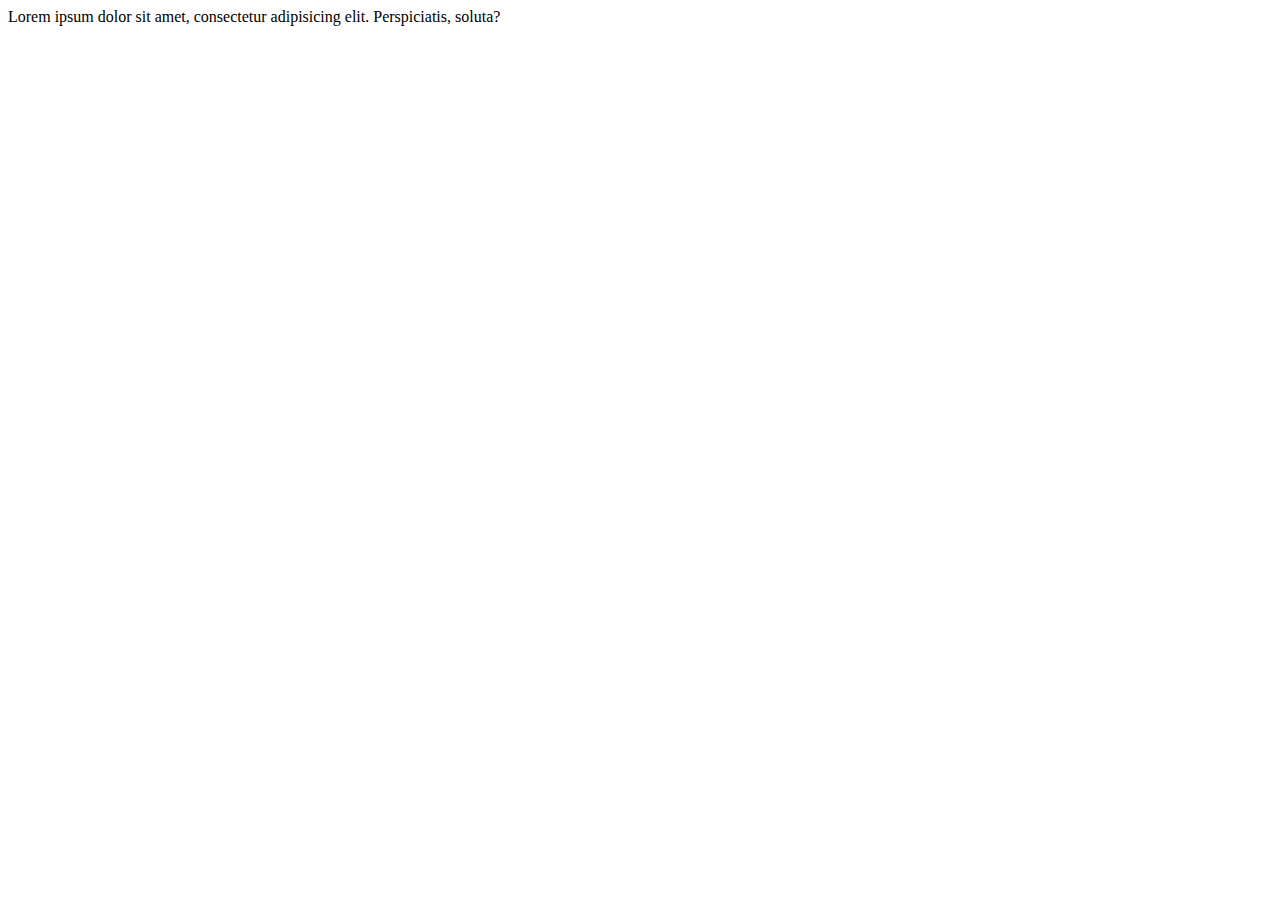
<file: flexPractica/index.html>
<!DOCTYPE html>
<html lang="en">
<head>
    <meta charset="UTF-8">
    <title>Title</title>
</head>
<body>
Lorem ipsum dolor sit amet, consectetur adipisicing elit. Perspiciatis, soluta?

</body>
</html>
</file>
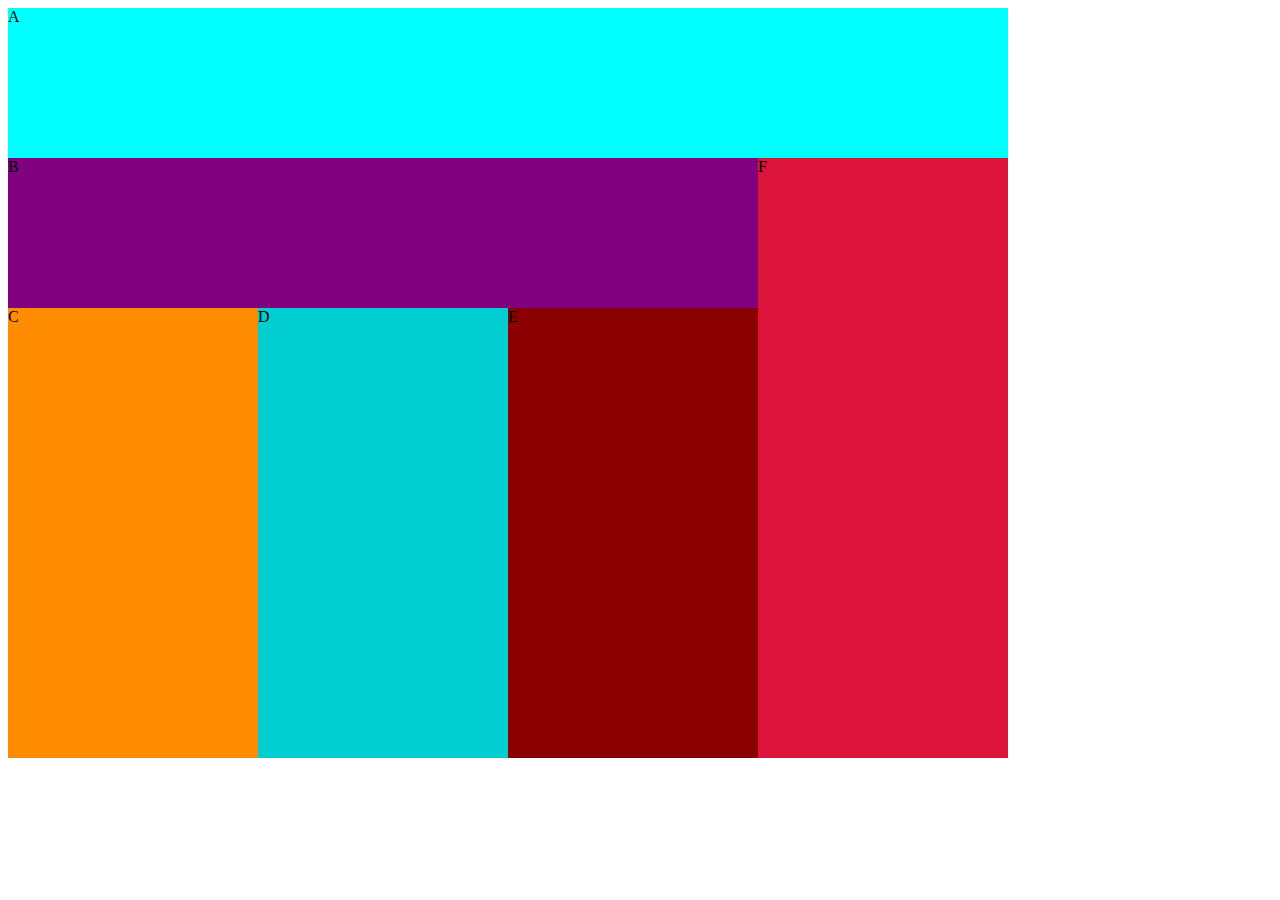
<file: flexPractica/flex1PR.html>
<!doctype html>
<html lang="en">
<head>
    <meta charset="UTF-8">
    <meta name="viewport"
          content="width=device-width, user-scalable=no, initial-scale=1.0, maximum-scale=1.0, minimum-scale=1.0">
    <meta http-equiv="X-UA-Compatible" content="ie=edge">
    <link rel="stylesheet" href="flex1prStyle.css">
    <title>Flex1</title>
</head>
<body>
<div class="menu">
    <div class="a">A</div>
    <div class="menu2">
        <div class="b">B</div>
        <div class="menu3">
            <div class="c">C</div>
            <div class="d">D</div>
            <div class="e">E</div>
        </div>
    </div>
    <div class="f">F</div>
</div>
</body>
</html>
</file>
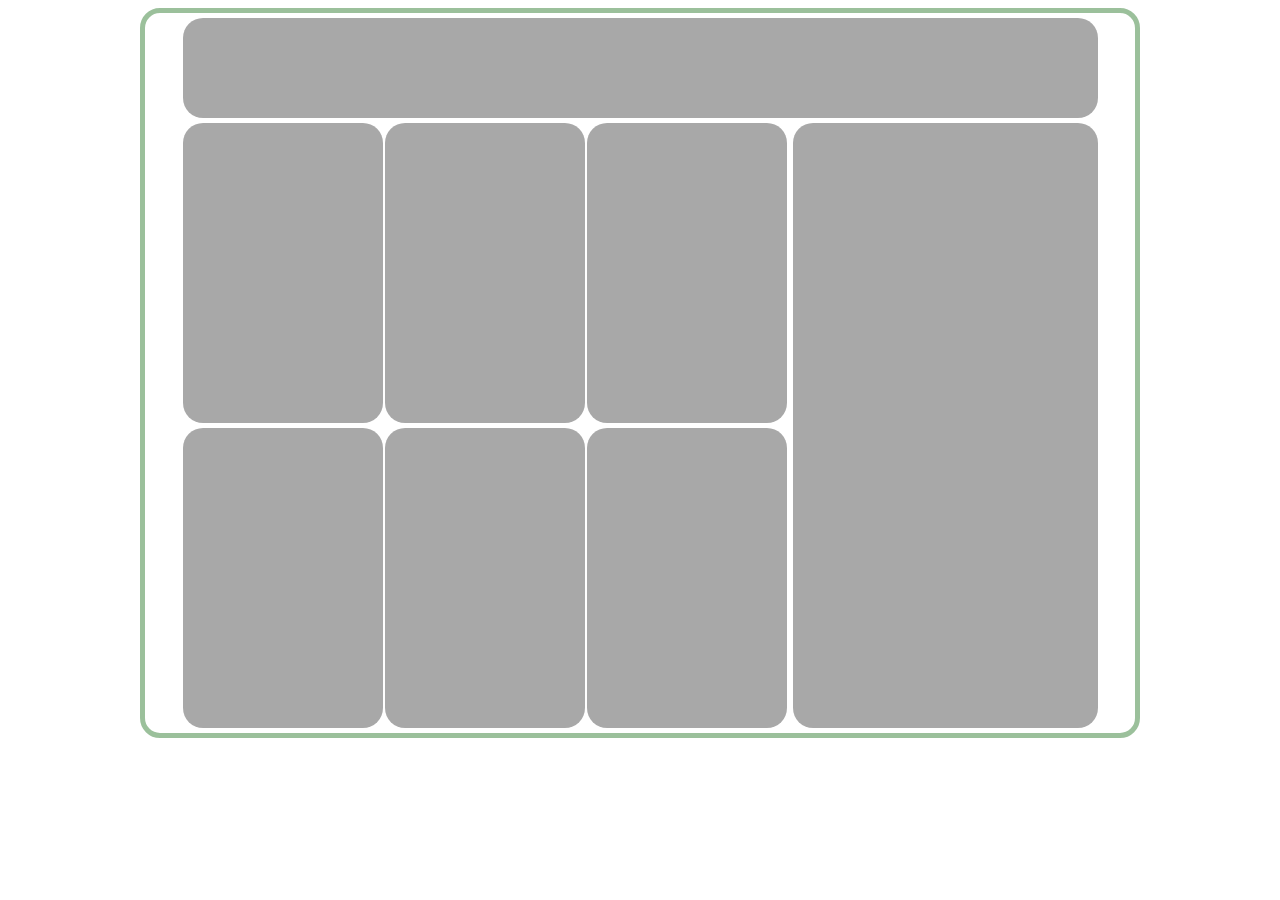
<file: flexPractica/flex2PR.html>
<!doctype html>
<html lang="en">
<head>
    <meta charset="UTF-8">
    <meta name="viewport"
          content="width=device-width, user-scalable=no, initial-scale=1.0, maximum-scale=1.0, minimum-scale=1.0">
    <meta http-equiv="X-UA-Compatible" content="ie=edge">
    <link rel="stylesheet" href="flex2prStyle.css">
    <title>Flex 2</title>
</head>
<body>
<div class="menu-all">
    <div class="header"></div>
    <div class="content">
        <div class="box-left">
            <div class="box-content"></div>
            <div class="box-content"></div>
            <div class="box-content"></div>
            <div class="box-content"></div>
            <div class="box-content"></div>
            <div class="box-content"></div>
        </div>
        <div class="box-right"></div>
    </div>
</div>
</body>
</html>
</file>
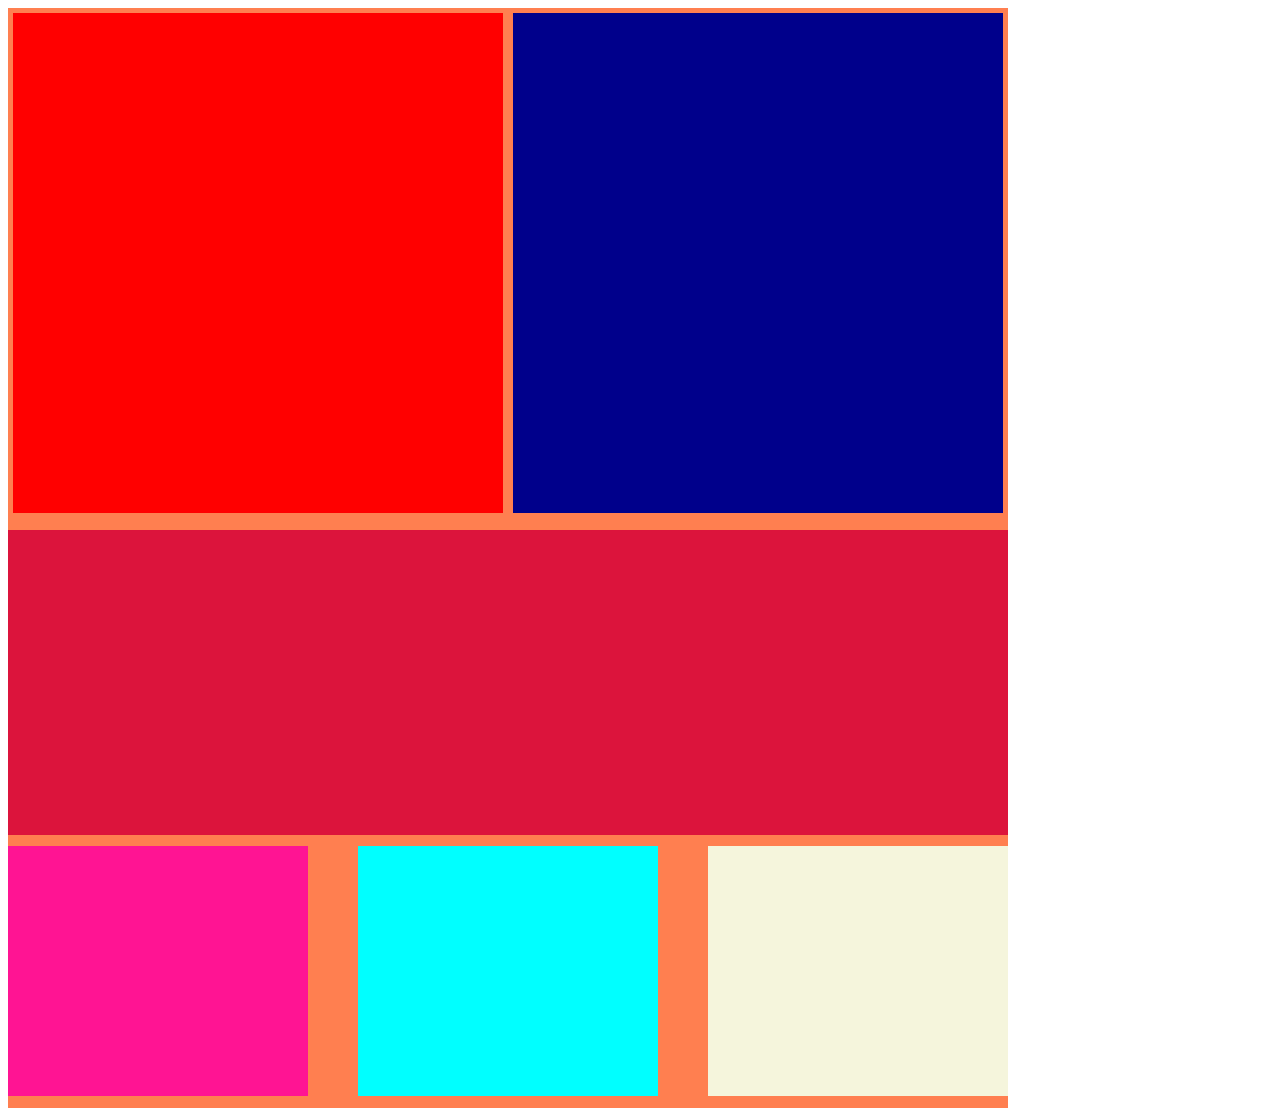
<file: flexPractica/flex3pr.html>
<!doctype html>
<html lang="en">
<head>
    <meta charset="UTF-8">
    <meta name="viewport"
          content="width=device-width, user-scalable=no, initial-scale=1.0, maximum-scale=1.0, minimum-scale=1.0">
    <meta http-equiv="X-UA-Compatible" content="ie=edge">
    <link rel="stylesheet" href="flex3prStyle.css">
    <title>Flex3</title>
</head>
<body>
<div class="menu">
    <div class="home"></div>
    <div class="about"></div>
    <div class="kabobs"></div>
    <div class="box">
        <div class="box1"></div>
        <div class="box2"></div>
        <div class="box3"></div>
    </div>
</div>

</body>
</html>
</file>
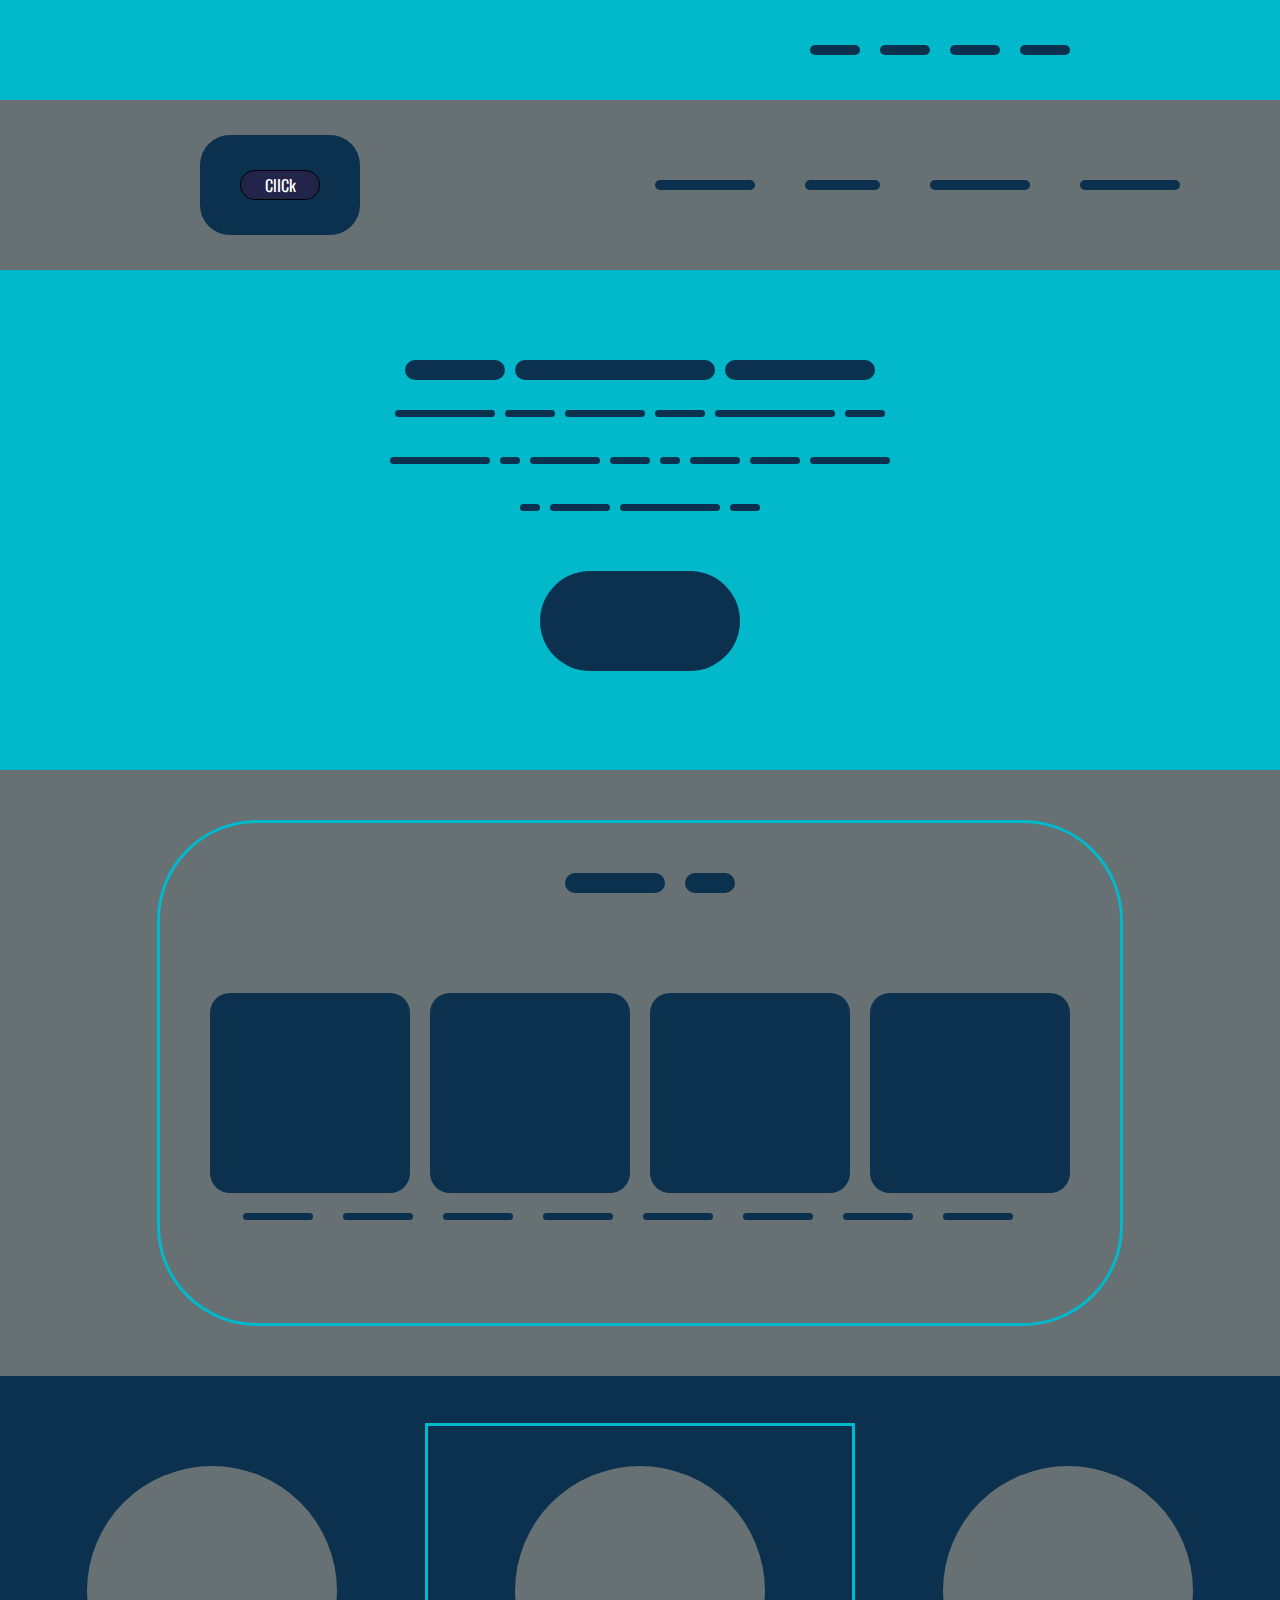
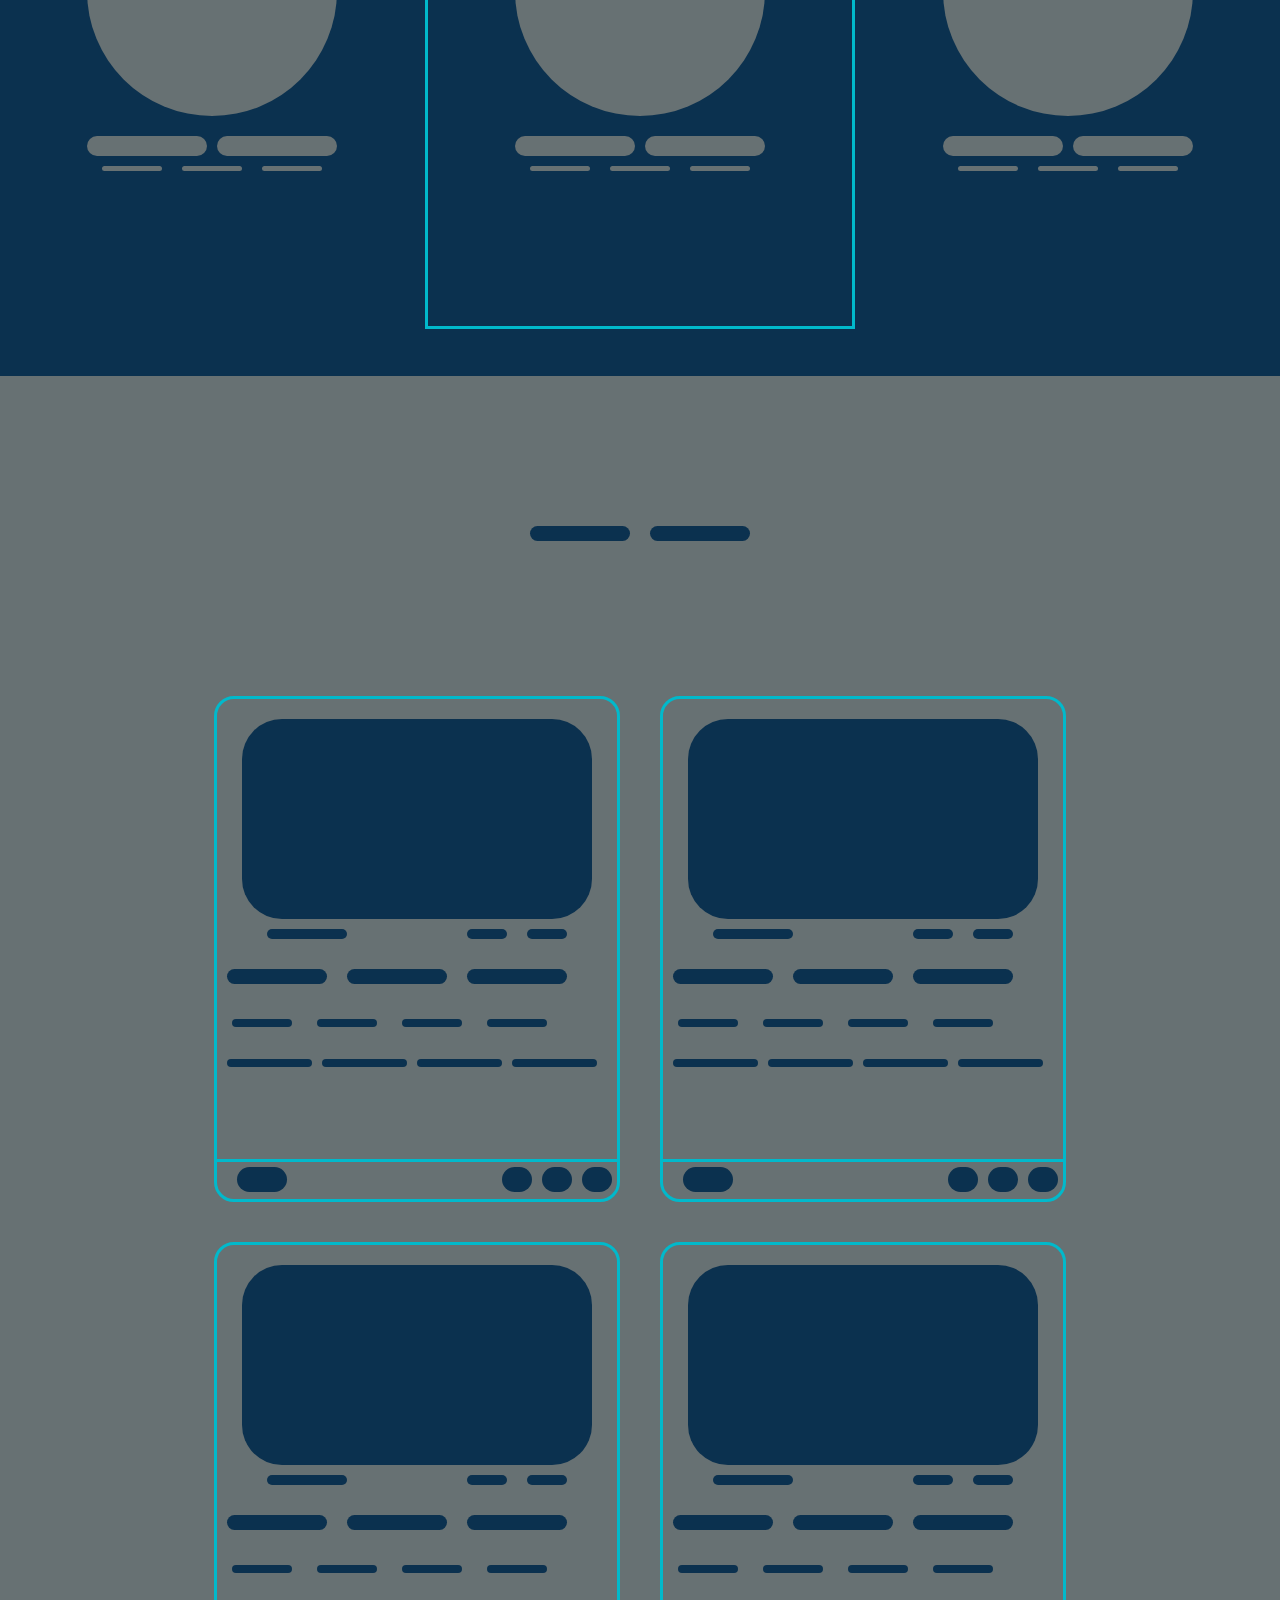
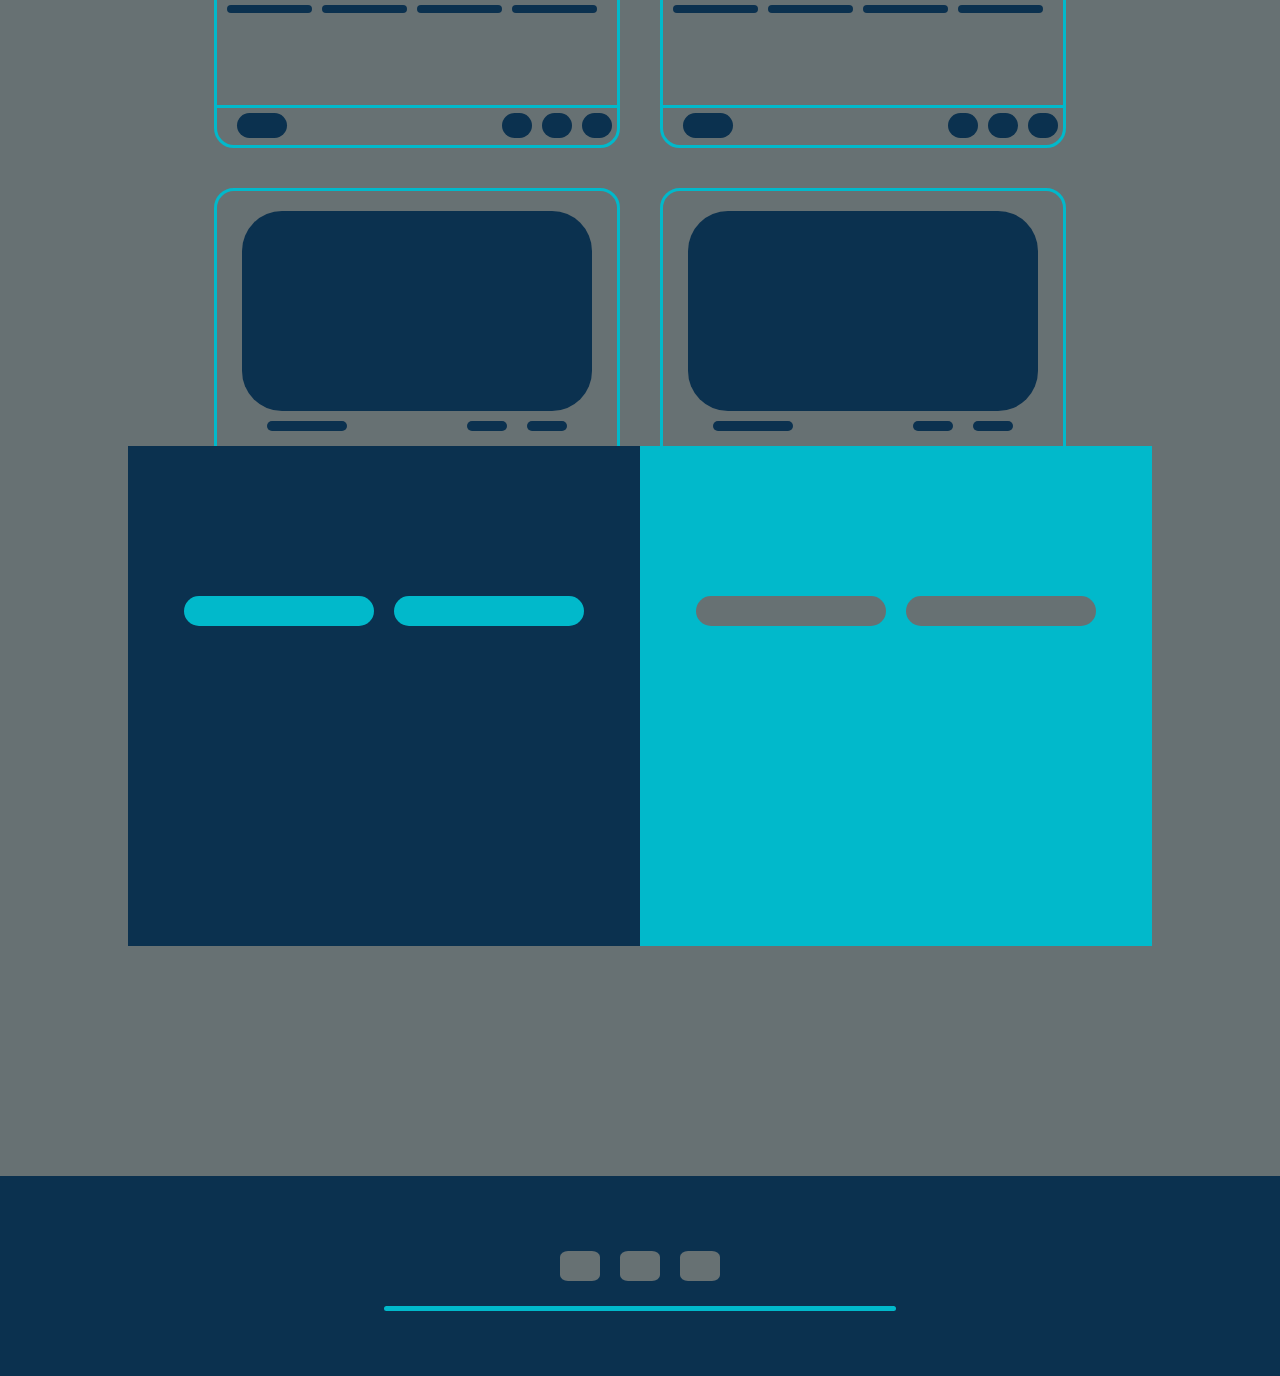
<file: flexPractica/flex4PR.html>
<!doctype html>
<html lang="en">
<head>
    <meta charset="UTF-8">
    <meta name="viewport"
          content="width=device-width, user-scalable=no, initial-scale=1.0, maximum-scale=1.0, minimum-scale=1.0">
    <meta http-equiv="X-UA-Compatible" content="ie=edge">
    <link rel="stylesheet" href="flex4prStyle.css">
    <link rel="stylesheet" href="mediaHM4.css">
    <title>Flex 4 PR</title>
    <style>
        @import url('https://fonts.googleapis.com/css2?family=Oswald:wght@300&display=swap');
    </style>
</head>
<body>
<header class="header">
    <div class="all-menu-header">
        <div class="header-box"></div>
        <div class="header-box"></div>
        <div class="header-box"></div>
        <div class="header-box"></div>
    </div>
</header>

<div class="box-title-menu">
    <div class="title-menu-left"><button >ClICk</button></div>
    <div class="title-menu-right">
        <div class="title-menu-box-1"></div>
        <div class="title-menu-box-2"></div>
        <div class="title-menu-box-1"></div>
        <div class="title-menu-box-1"></div>
    </div>
</div>

<div class="about-product">
    <div class="product-box-1">
        <div class="product__min-box-1__1"></div>
        <div class="product__min-box-1__2"></div>
        <div class="product__min-box-1__3"></div>
    </div>
    <div class="product-box-2">
        <div class="product-box-2-min-1"></div>
        <div class="product-box-2-min-2"></div>
        <div class="product-box-2-min-3"></div>
        <div class="product-box-2-min-4"></div>
        <div class="product-box-2-min-5"></div>
        <div class="product-box-2-min-6"></div>
    </div>
    <div class="product-box-3">
        <div class="product-box-3-min-1"></div>
        <div class="product-box-3-min-2"></div>
        <div class="product-box-3-min-3"></div>
        <div class="product-box-3-min-4"></div>
        <div class="product-box-3-min-5"></div>
        <div class="product-box-3-min-6"></div>
        <div class="product-box-3-min-7"></div>
        <div class="product-box-3-min-8"></div>
    </div>
    <div class="product-box-4">
        <div class="product-box-4-min-1"></div>
        <div class="product-box-4-min-2"></div>
        <div class="product-box-4-min-3"></div>
        <div class="product-box-4-min-4"></div>
    </div>
    <div class="product-box-5">
        <div class="product-box-5-min-1"></div>
    </div>
</div>

<div class="image-all">
    <div class="all-image-menu">
        <div class="image-header">
            <div class="image-header-1"></div>
            <div class="image-header-2"></div>
        </div>
        <div class="all-image-box">
            <div class="box-image-1"></div>
            <div class="box-image-1"></div>
            <div class="box-image-1"></div>
            <div class="box-image-1"></div>
        </div>
        <div class="about-image">
            <div class="about-image margin-top">
                <div class="footer-image"></div>
                <div class="footer-image"></div>
            </div>
            <div class="about-image">
                <div class="footer-image"></div>
                <div class="footer-image"></div>
            </div>
            <div class="about-image">
                <div class="footer-image"></div>
                <div class="footer-image"></div>
            </div>
            <div class="about-image">
                <div class="footer-image"></div>
                <div class="footer-image"></div>
            </div>
        </div>
    </div>
</div>

<div class="product__2">
    <div class="product-2-content-box1">
        <div class="product__2__min__box-1"></div>
        <div class="product__2__about_product">
            <div class="product__2__info"></div>
            <div class="product__2__info"></div>
            <div class="product__2__info"></div>

        </div>
        <div class="product__2__min__info">
            <div class="all__min__info__product__2"></div>
            <div class="all__min__info__product__2"></div>
        </div>
    </div>
    <div class="product-2-content-box2">
        <div class="product__2__min__box-1"></div>
        <div class="product__2__about_product">
            <div class="product__2__info"></div>
            <div class="product__2__info"></div>
            <div class="product__2__info"></div>

        </div>
        <div class="product__2__min__info">
            <div class="all__min__info__product__2"></div>
            <div class="all__min__info__product__2"></div>
        </div>
    </div>
    <div class="product-2-content-box3">
        <div class="product__2__min__box-1"></div>
        <div class="product__2__about_product">
            <div class="product__2__info"></div>
            <div class="product__2__info"></div>
            <div class="product__2__info"></div>
        </div>
        <div class="product__2__min__info">
            <div class="all__min__info__product__2"></div>
            <div class="all__min__info__product__2"></div>
        </div>
    </div>
</div>

<div class="all__menu">
    <div class="all_menu__header">
        <div class="all__menu__min__box"></div>
        <div class="all__menu__min__box"></div>
    </div>
    <div class="all__boxes">
        <div class="info__product__card">
            <div class="img_product_card"></div>
            <div class="header__info__card">
                <div class="left__box_min__info"></div>
                <div class="right__box_min__info"></div>
                <div class="right__box_min__info"></div>
            </div>
            <div class="main__info__card">
                <div class="main_info__left_card"></div>
                <div class="main_info__left_card"></div>
                <div class="main_info__left_card"></div>
            </div>
            <div class="min__info__product__card">
                <div class="min__info__box"></div>
                <div class="min__info__box"></div>
                <div class="min__info__box"></div>
                <div class="min__info__box"></div>
            </div>
            <div class="min__info__footer">
                <div class="min__info__footer__box"></div>
                <div class="min__info__footer__box"></div>
                <div class="min__info__footer__box"></div>
                <div class="min__info__footer__box"></div>
            </div>
            <div class="card__footer">
                <div class="card__footer__left"></div>
                <div class="card__footer__right">
                    <div class="card__footer__right__min__box"></div>
                    <div class="card__footer__right__min__box"></div>
                    <div class="card__footer__right__min__box"></div>
                </div>
            </div>
        </div>
        <div class="info__product__card">
            <div class="img_product_card"></div>
            <div class="header__info__card">
                <div class="left__box_min__info"></div>
                <div class="right__box_min__info"></div>
                <div class="right__box_min__info"></div>
            </div>
            <div class="main__info__card">
                <div class="main_info__left_card"></div>
                <div class="main_info__left_card"></div>
                <div class="main_info__left_card"></div>
            </div>
            <div class="min__info__product__card">
                <div class="min__info__box"></div>
                <div class="min__info__box"></div>
                <div class="min__info__box"></div>
                <div class="min__info__box"></div>
            </div>
            <div class="min__info__footer">
                <div class="min__info__footer__box"></div>
                <div class="min__info__footer__box"></div>
                <div class="min__info__footer__box"></div>
                <div class="min__info__footer__box"></div>
            </div>
            <div class="card__footer">
                <div class="card__footer__left"></div>
                <div class="card__footer__right">
                    <div class="card__footer__right__min__box"></div>
                    <div class="card__footer__right__min__box"></div>
                    <div class="card__footer__right__min__box"></div>
                </div>
            </div>
        </div>
        <div class="info__product__card">
            <div class="img_product_card"></div>
            <div class="header__info__card">
                <div class="left__box_min__info"></div>
                <div class="right__box_min__info"></div>
                <div class="right__box_min__info"></div>
            </div>
            <div class="main__info__card">
                <div class="main_info__left_card"></div>
                <div class="main_info__left_card"></div>
                <div class="main_info__left_card"></div>
            </div>
            <div class="min__info__product__card">
                <div class="min__info__box"></div>
                <div class="min__info__box"></div>
                <div class="min__info__box"></div>
                <div class="min__info__box"></div>
            </div>
            <div class="min__info__footer">
                <div class="min__info__footer__box"></div>
                <div class="min__info__footer__box"></div>
                <div class="min__info__footer__box"></div>
                <div class="min__info__footer__box"></div>
            </div>
            <div class="card__footer">
                <div class="card__footer__left"></div>
                <div class="card__footer__right">
                    <div class="card__footer__right__min__box"></div>
                    <div class="card__footer__right__min__box"></div>
                    <div class="card__footer__right__min__box"></div>
                </div>
            </div>
        </div>
        <div class="info__product__card">
            <div class="img_product_card"></div>
            <div class="header__info__card">
                <div class="left__box_min__info"></div>
                <div class="right__box_min__info"></div>
                <div class="right__box_min__info"></div>
            </div>
            <div class="main__info__card">
                <div class="main_info__left_card"></div>
                <div class="main_info__left_card"></div>
                <div class="main_info__left_card"></div>
            </div>
            <div class="min__info__product__card">
                <div class="min__info__box"></div>
                <div class="min__info__box"></div>
                <div class="min__info__box"></div>
                <div class="min__info__box"></div>
            </div>
            <div class="min__info__footer">
                <div class="min__info__footer__box"></div>
                <div class="min__info__footer__box"></div>
                <div class="min__info__footer__box"></div>
                <div class="min__info__footer__box"></div>
            </div>
            <div class="card__footer">
                <div class="card__footer__left"></div>
                <div class="card__footer__right">
                    <div class="card__footer__right__min__box"></div>
                    <div class="card__footer__right__min__box"></div>
                    <div class="card__footer__right__min__box"></div>
                </div>
            </div>
        </div>
        <div class="info__product__card">
            <div class="img_product_card"></div>
            <div class="header__info__card">
                <div class="left__box_min__info"></div>
                <div class="right__box_min__info"></div>
                <div class="right__box_min__info"></div>
            </div>
            <div class="main__info__card">
                <div class="main_info__left_card"></div>
                <div class="main_info__left_card"></div>
                <div class="main_info__left_card"></div>
            </div>
            <div class="min__info__product__card">
                <div class="min__info__box"></div>
                <div class="min__info__box"></div>
                <div class="min__info__box"></div>
                <div class="min__info__box"></div>
            </div>
            <div class="min__info__footer">
                <div class="min__info__footer__box"></div>
                <div class="min__info__footer__box"></div>
                <div class="min__info__footer__box"></div>
                <div class="min__info__footer__box"></div>
            </div>
            <div class="card__footer">
                <div class="card__footer__left"></div>
                <div class="card__footer__right">
                    <div class="card__footer__right__min__box"></div>
                    <div class="card__footer__right__min__box"></div>
                    <div class="card__footer__right__min__box"></div>
                </div>
            </div>
        </div>
        <div class="info__product__card">
            <div class="img_product_card"></div>
            <div class="header__info__card">
                <div class="left__box_min__info"></div>
                <div class="right__box_min__info"></div>
                <div class="right__box_min__info"></div>
            </div>
            <div class="main__info__card">
                <div class="main_info__left_card"></div>
                <div class="main_info__left_card"></div>
                <div class="main_info__left_card"></div>
            </div>
            <div class="min__info__product__card">
                <div class="min__info__box"></div>
                <div class="min__info__box"></div>
                <div class="min__info__box"></div>
                <div class="min__info__box"></div>
            </div>
            <div class="min__info__footer">
                <div class="min__info__footer__box"></div>
                <div class="min__info__footer__box"></div>
                <div class="min__info__footer__box"></div>
                <div class="min__info__footer__box"></div>
            </div>
            <div class="card__footer">
                <div class="card__footer__left"></div>
                <div class="card__footer__right">
                    <div class="card__footer__right__min__box"></div>
                    <div class="card__footer__right__min__box"></div>
                    <div class="card__footer__right__min__box"></div>
                </div>
            </div>
        </div>
    </div>
    <div class="big__two__card__product">
        <div class="big__card__left">
            <div class="header__big__card__left">
                <div class="header__min__box__left"></div>
                <div class="header__min__box__left"></div>
            </div>
            <div class="left__card__info"></div>
        </div>
        <div class="big__card__right">
            <div class="header__big__card__right">
                <div class="header__min__box__right"></div>
                <div class="header__min__box__right"></div>
            </div>
        </div>
    </div>
</div>

<footer>
    <div class="footer__menu">
        <div class="footer__box"></div>
        <div class="footer__box"></div>
        <div class="footer__box"></div>
    </div>
    <div class="footer__stretch"></div>
</footer>

</body>
</html>
</file>
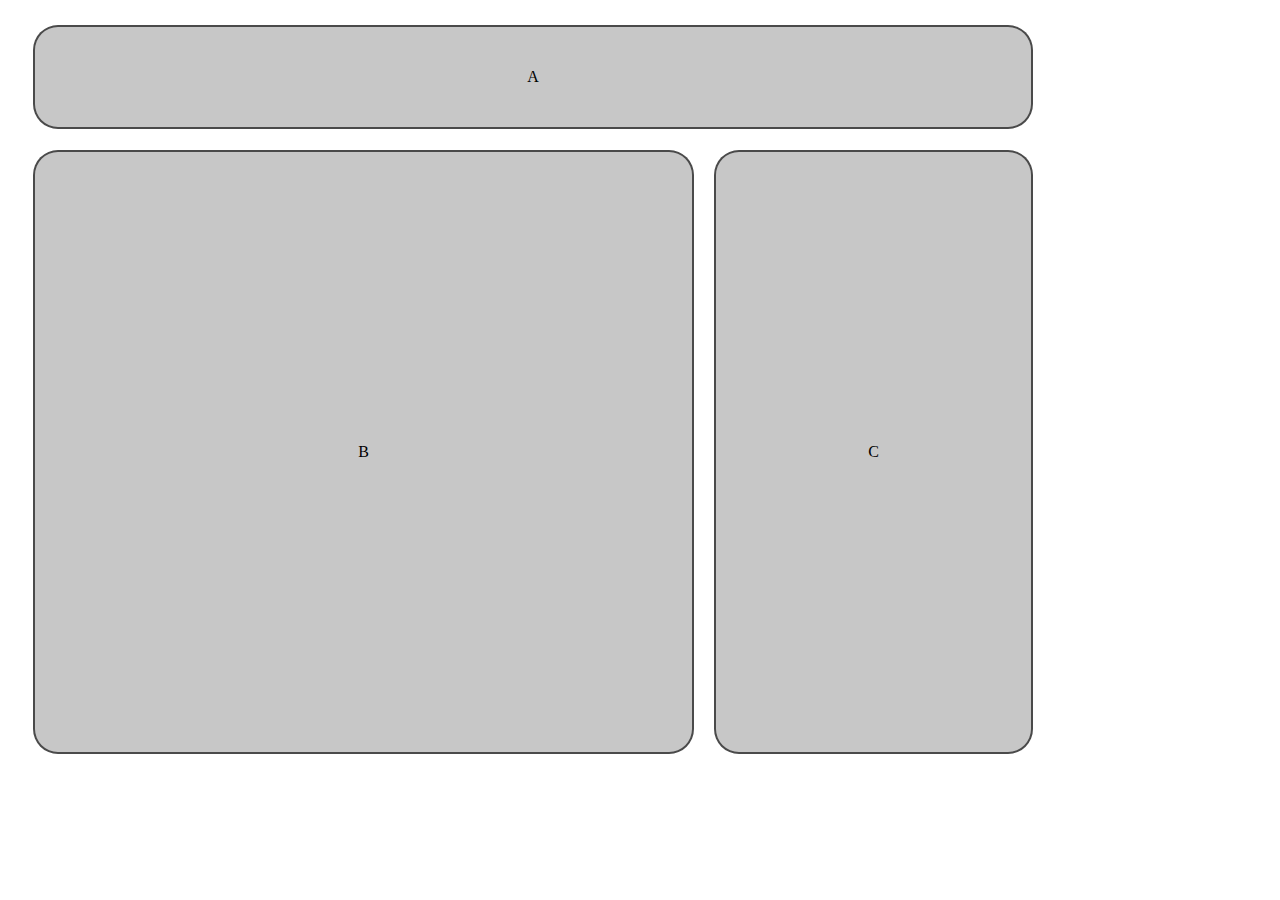
<file: hm4 FLEX/flex1hm.html>
<!doctype html>
<html lang="en">
<head>
    <meta charset="UTF-8">
    <meta name="viewport"
          content="width=device-width, user-scalable=no, initial-scale=1.0, maximum-scale=1.0, minimum-scale=1.0">
    <meta http-equiv="X-UA-Compatible" content="ie=edge">
    <link rel="stylesheet" href="flex1Style.css">
    <title>Flex1</title>
</head>
<body>
<div class="all-menu">
    <div class="box1 text-center border-color">A</div>
    <div class="box2 text-center border-color">B</div>
    <div class="box3 text-center border-color">C</div>
</div>
</body>
</html>
</file>
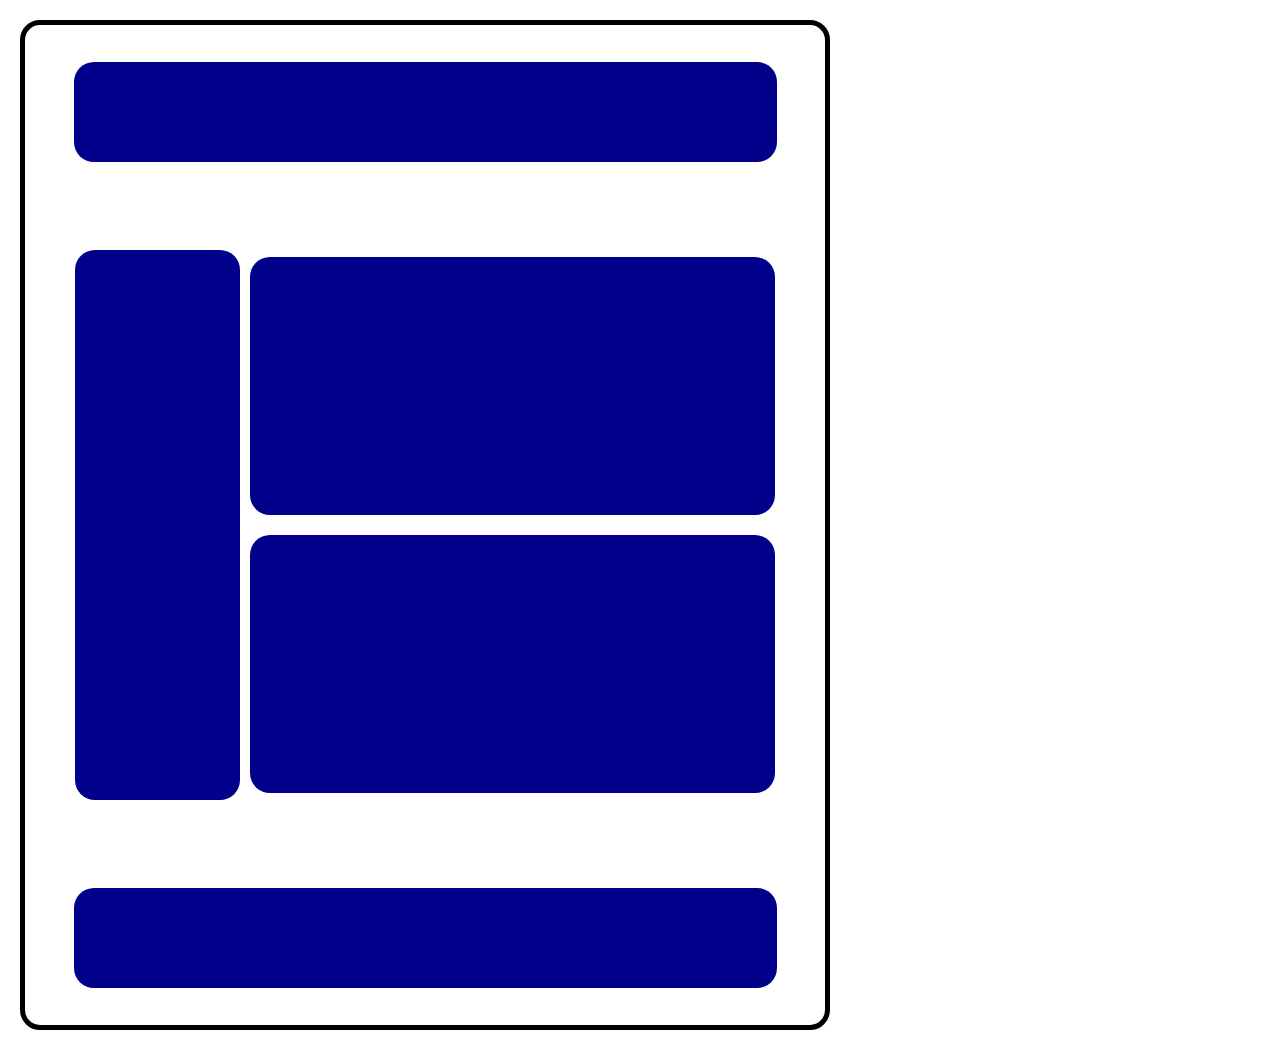
<file: hm4 FLEX/flex2.html>
<!doctype html>
<html lang="en">
<head>
    <meta charset="UTF-8">
    <meta name="viewport"
          content="width=device-width, user-scalable=no, initial-scale=1.0, maximum-scale=1.0, minimum-scale=1.0">
    <meta http-equiv="X-UA-Compatible" content="ie=edge">
    <link rel="stylesheet" href="flex2Style.css">
    <title>flex 2</title>
</head>
<body>
<div class="all-menu radius">
    <div class="header color radius"></div>
    <div class="left-box color radius"></div>
    <div class="right-box">
        <div class="content-box color radius"></div>
        <div class="content-box color radius"></div>
    </div>
    <div class="footer color radius"></div>
</div>
</body>
</html>
</file>
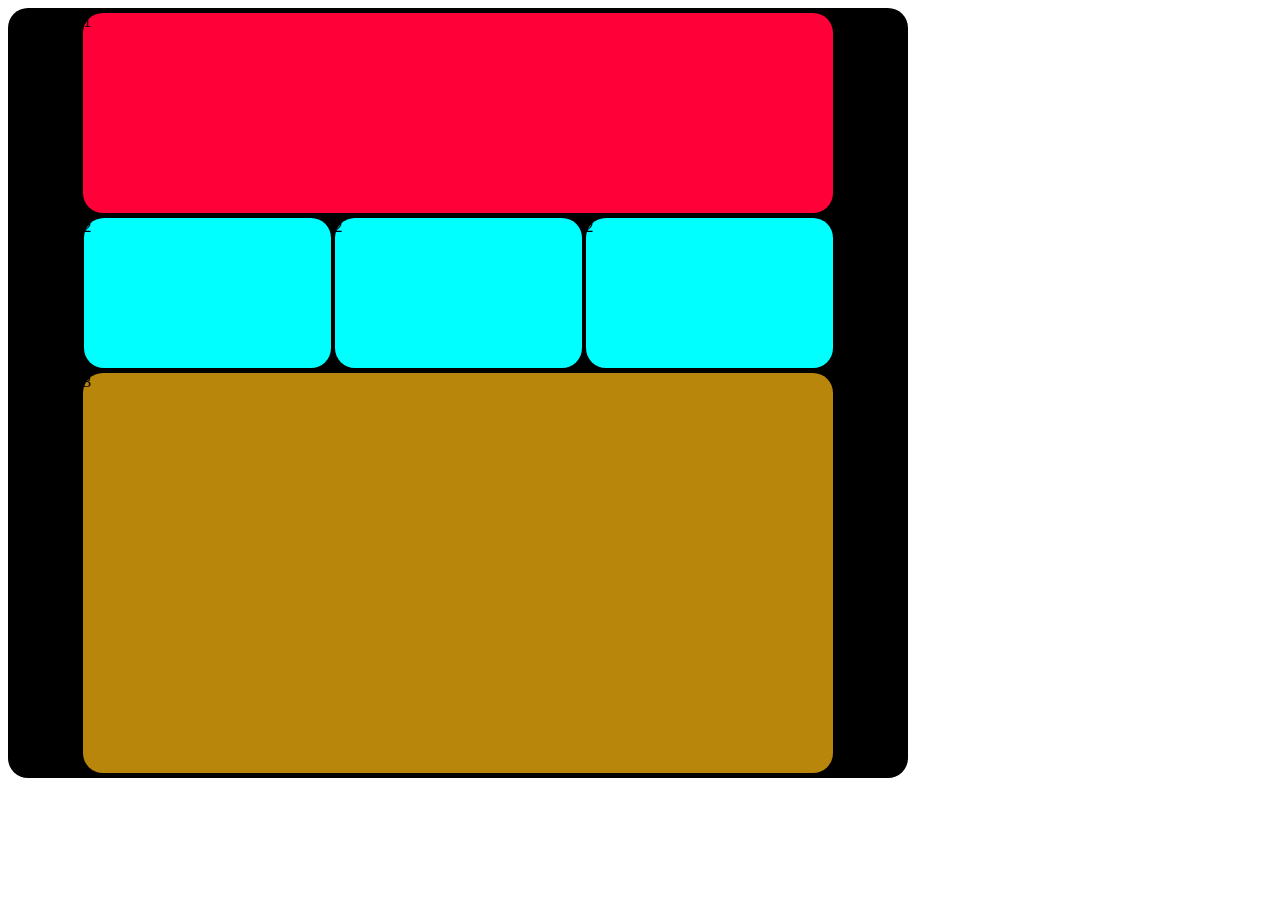
<file: hm4 FLEX/flex3.html>
<!doctype html>
<html lang="en">
<head>
    <meta charset="UTF-8">
    <meta name="viewport"
          content="width=device-width, user-scalable=no, initial-scale=1.0, maximum-scale=1.0, minimum-scale=1.0">
    <meta http-equiv="X-UA-Compatible" content="ie=edge">
    <link rel="stylesheet" href="flex3Style.css">
    <title>Flex 3</title>
</head>
<body>
<div class="product radius">
    <div class="header radius">1</div>
    <div class="box-content radius">2</div>
    <div class="box-content radius">2</div>
    <div class="box-content radius">2</div>
    <div class="footer radius">3</div>
</div>

</body>
</html>
</file>
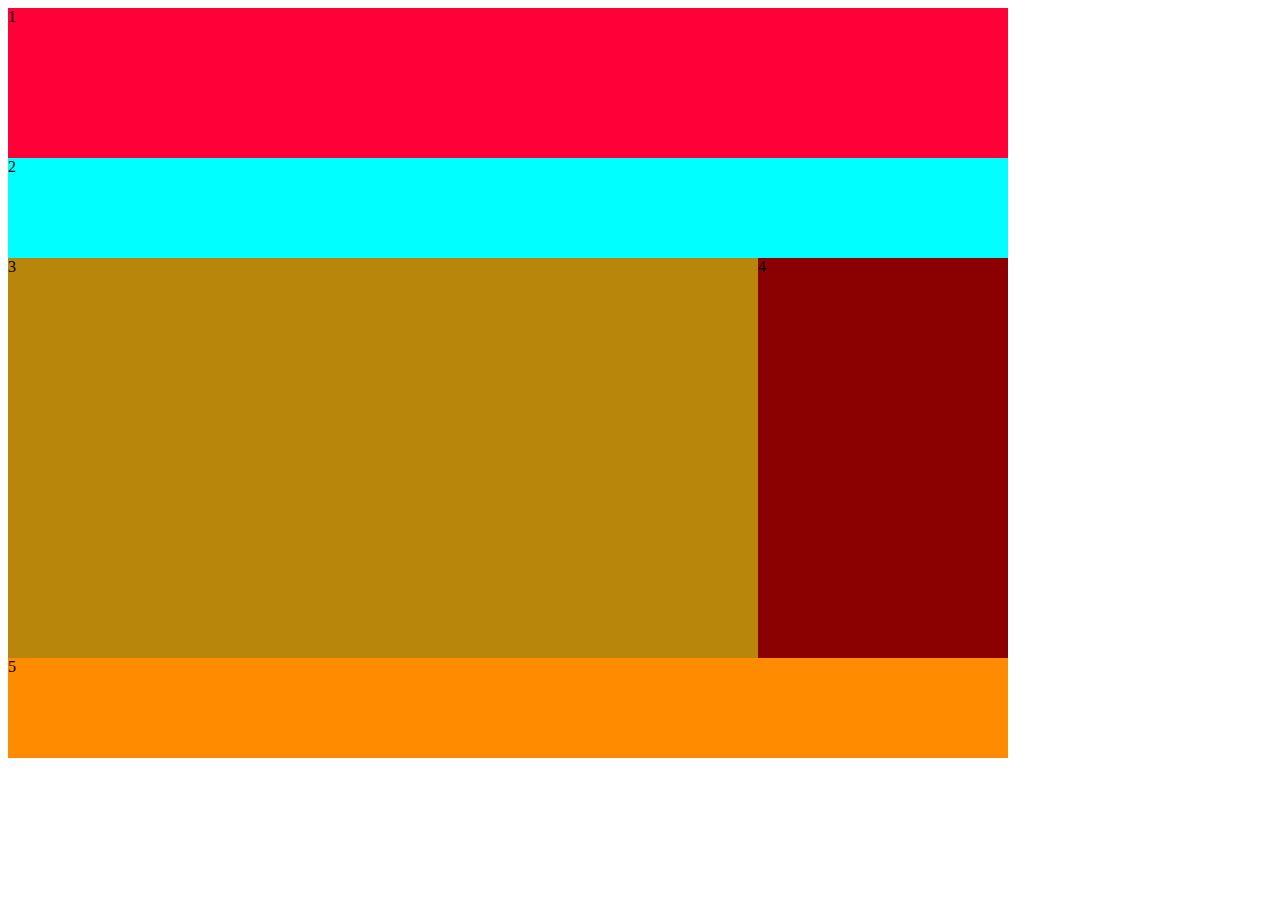
<file: hm4 FLEX/flex4.html>
<!doctype html>
<html lang="en">
<head>
    <meta charset="UTF-8">
    <meta name="viewport"
          content="width=device-width, user-scalable=no, initial-scale=1.0, maximum-scale=1.0, minimum-scale=1.0">
    <meta http-equiv="X-UA-Compatible" content="ie=edge">
    <link rel="stylesheet" href="flex4Style.css">
    <title>Flex 4</title>
</head>
<body>
<div class="all-menu radius">
    <div class="header">1</div>
    <div class="nav">2</div>
    <div class="left-box">3</div>
    <div class="right-box">4</div>
    <div class="footer">5</div>
</div>
</body>
</html>
</file>
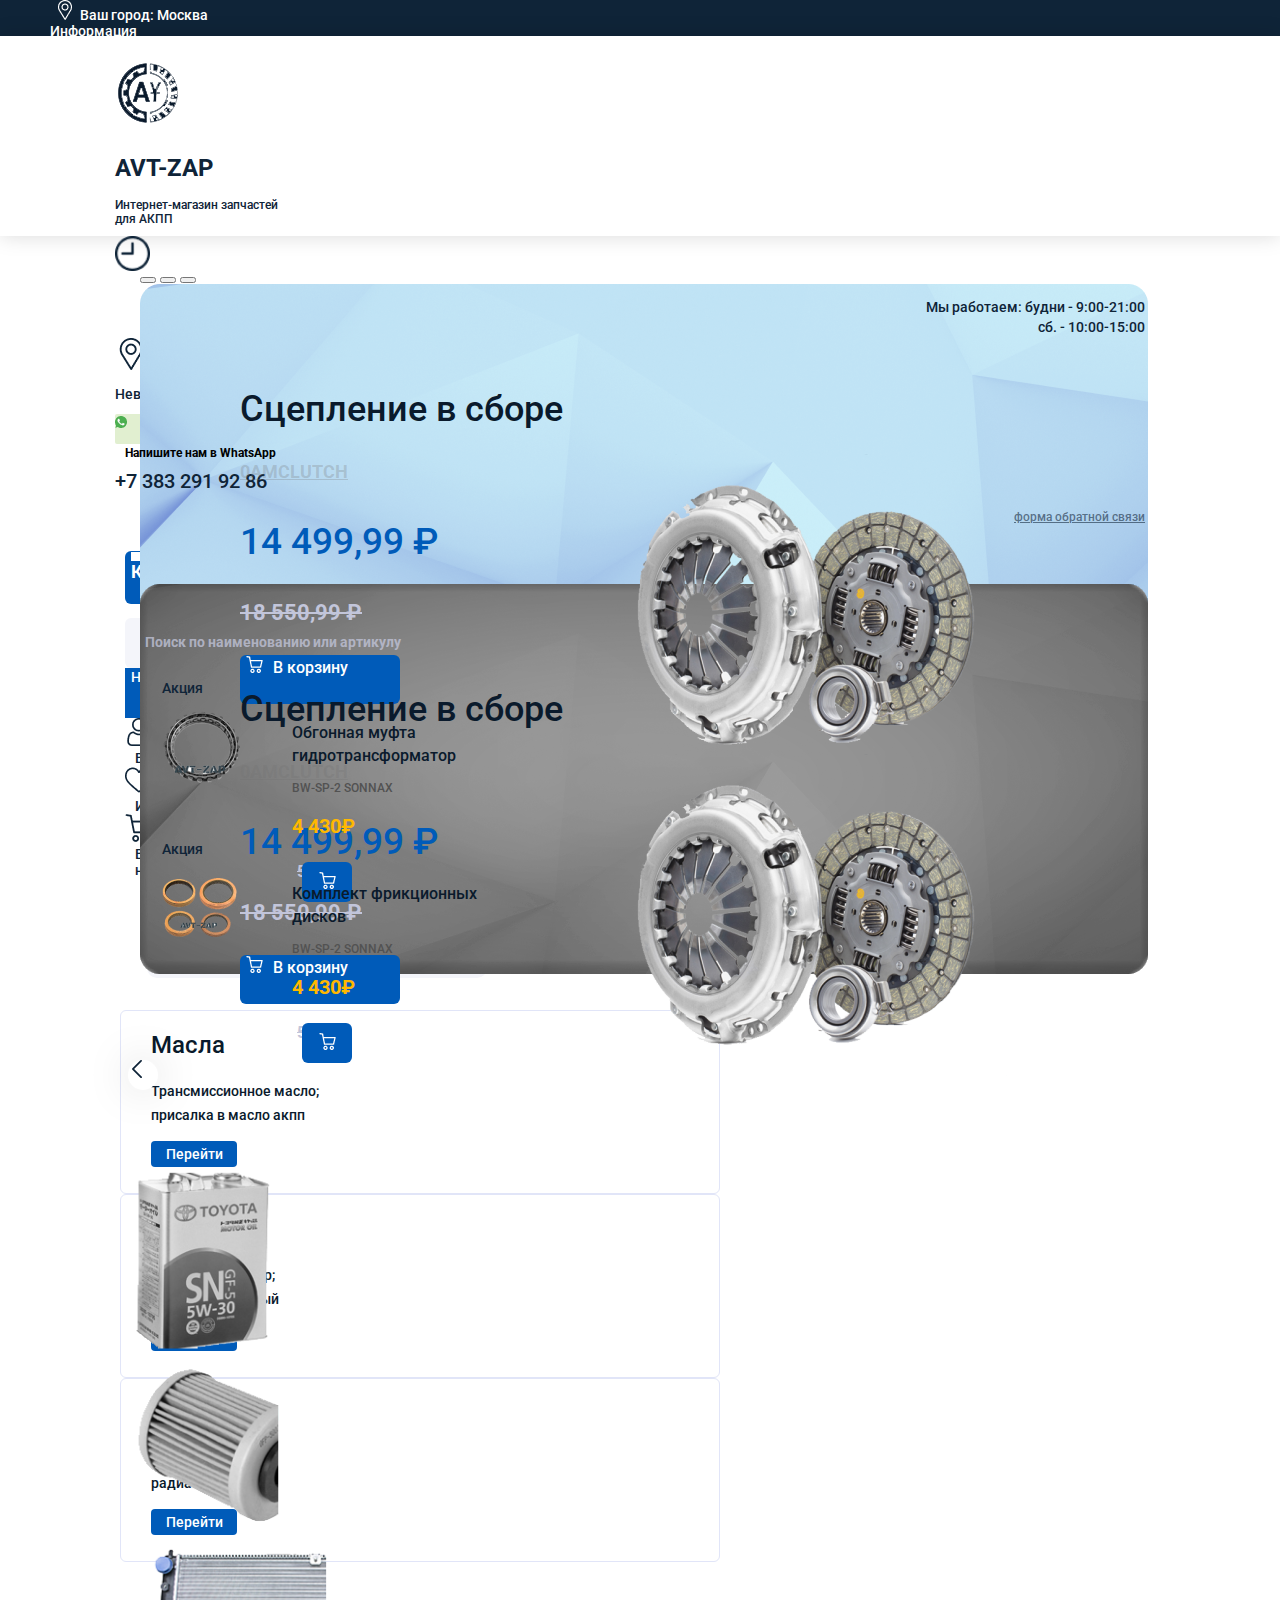
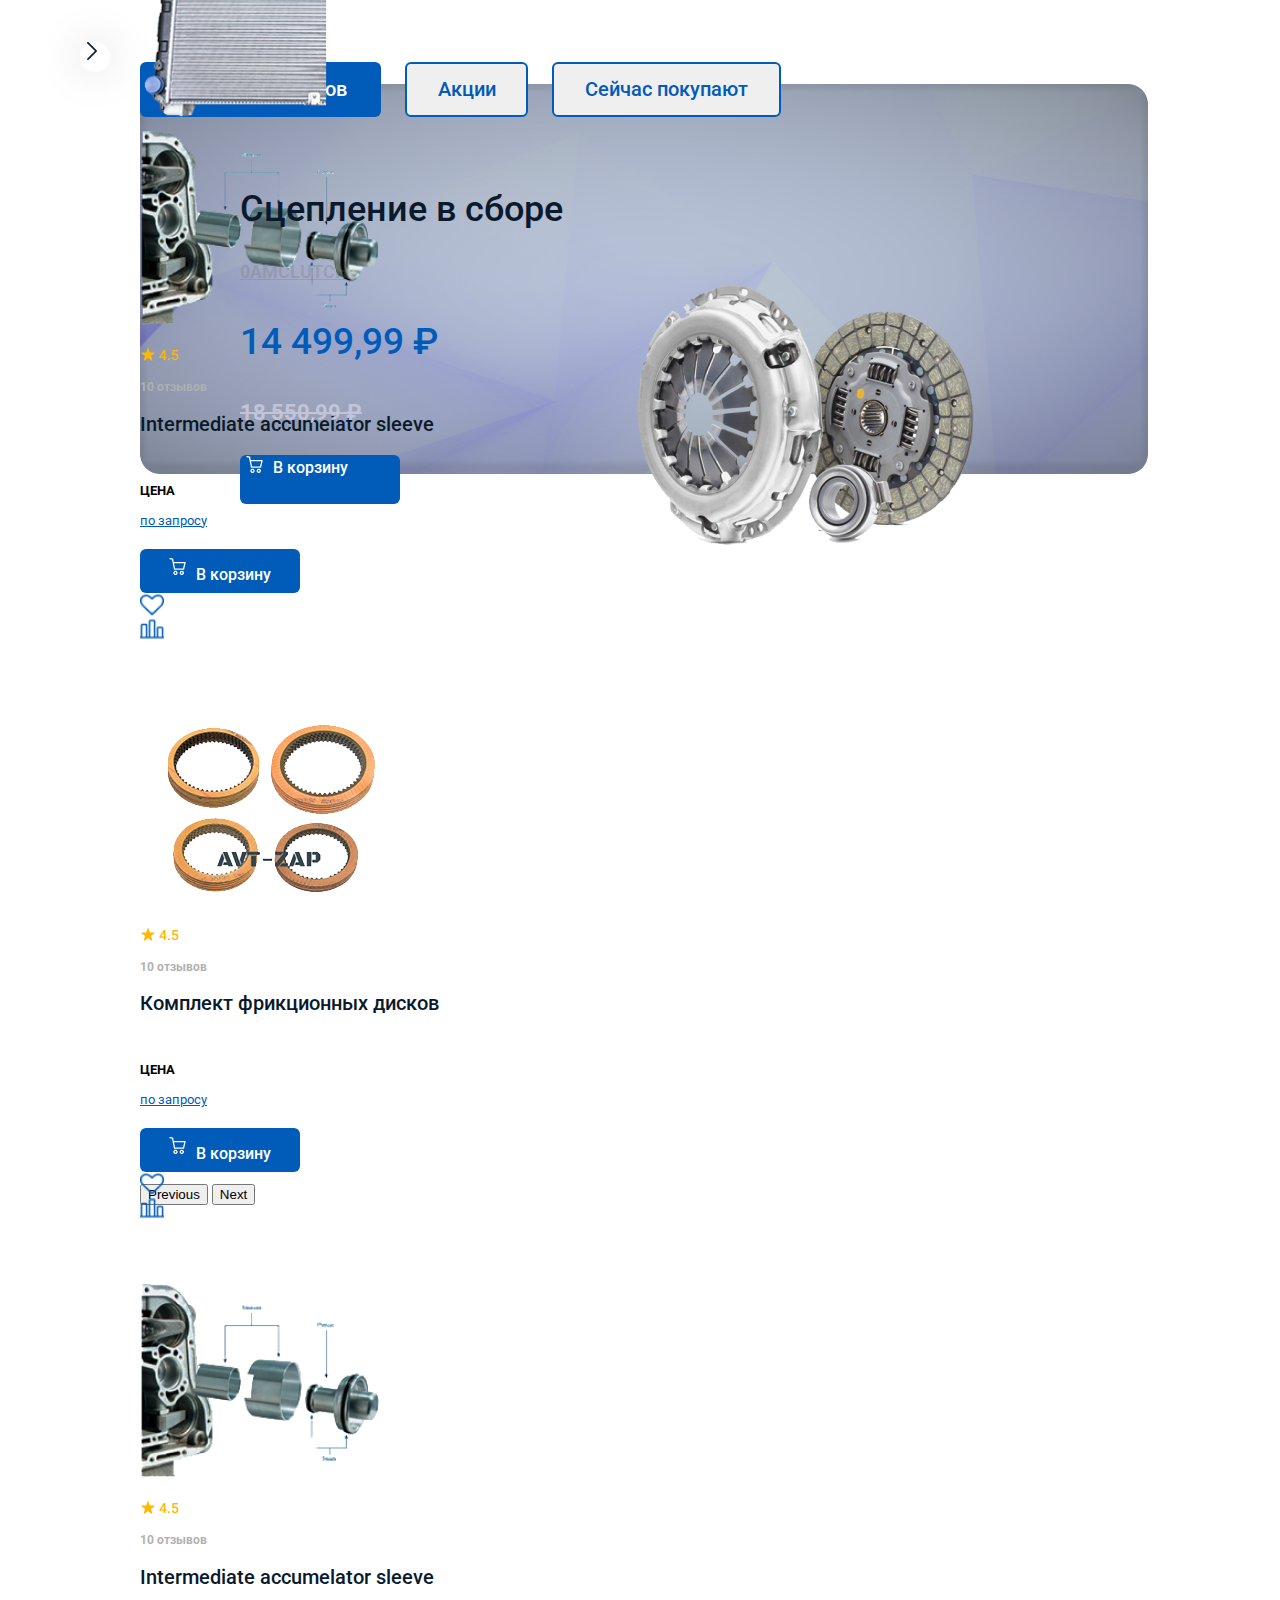
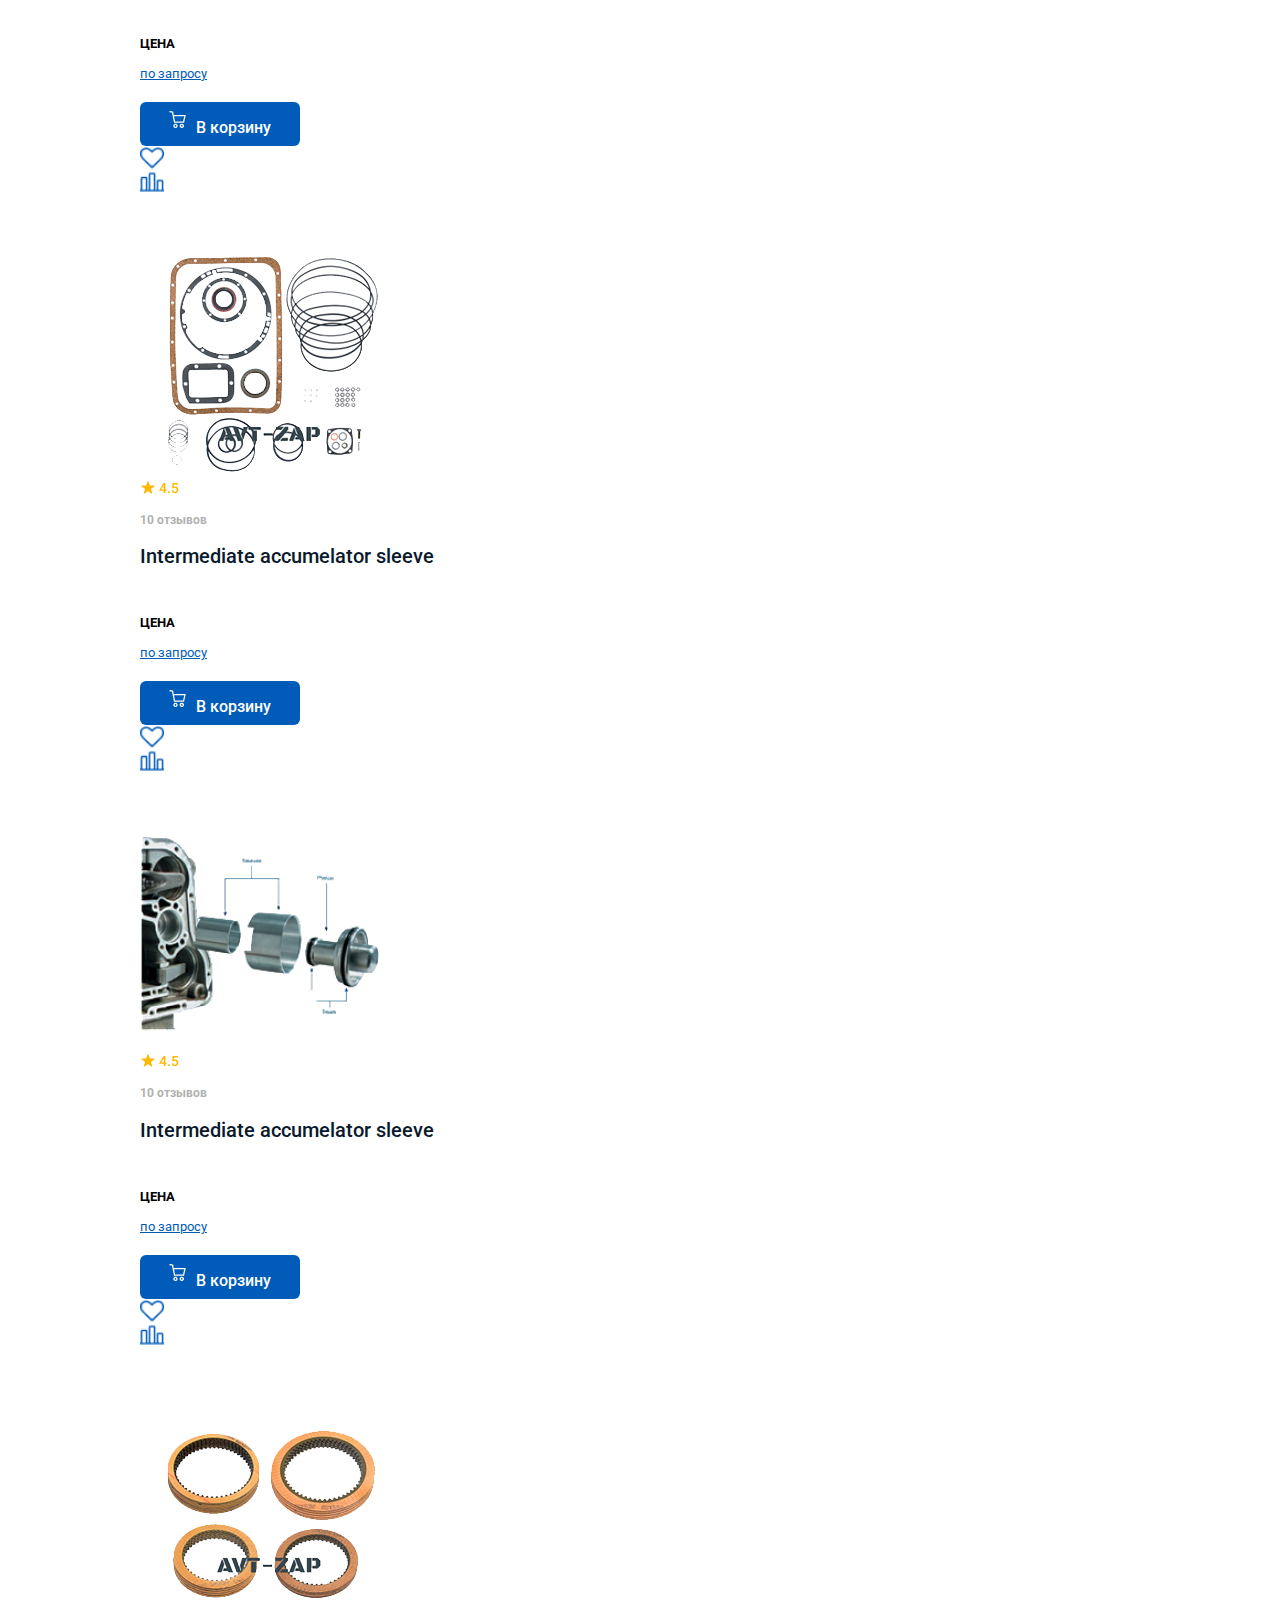
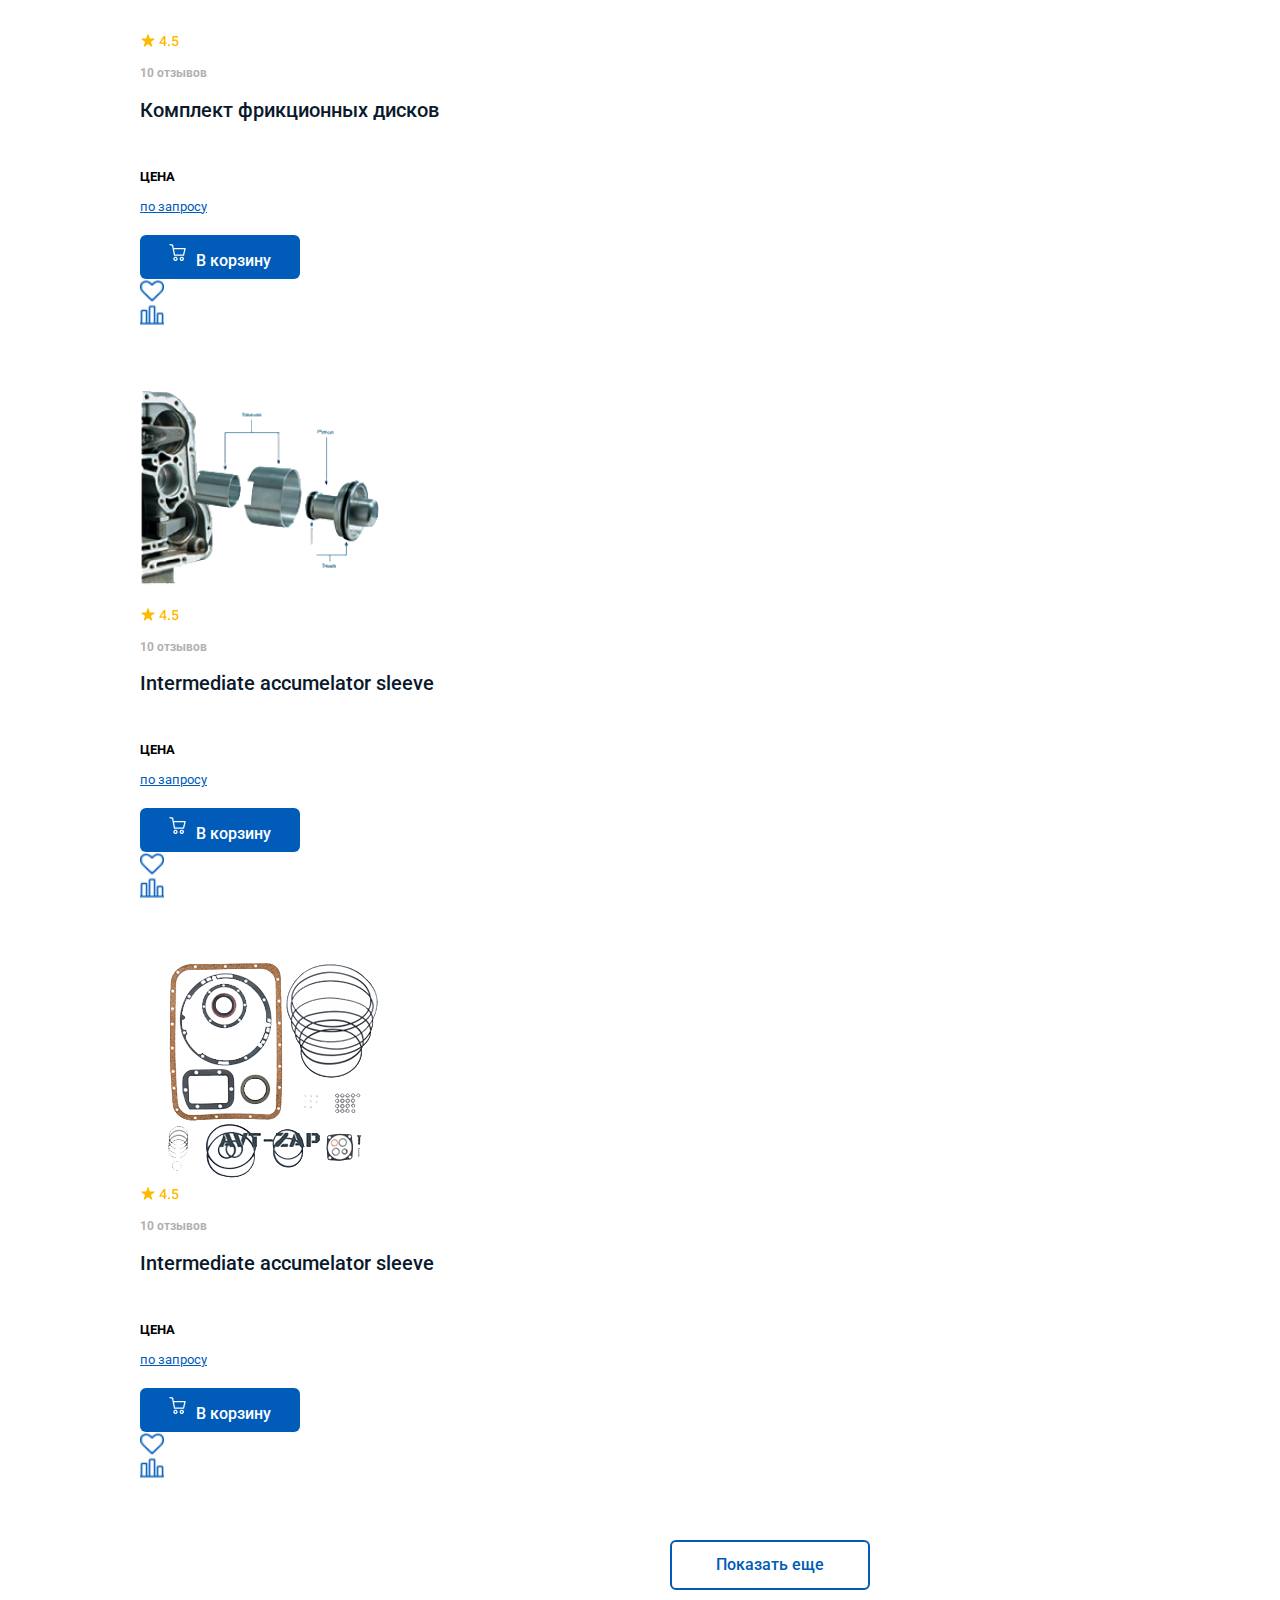
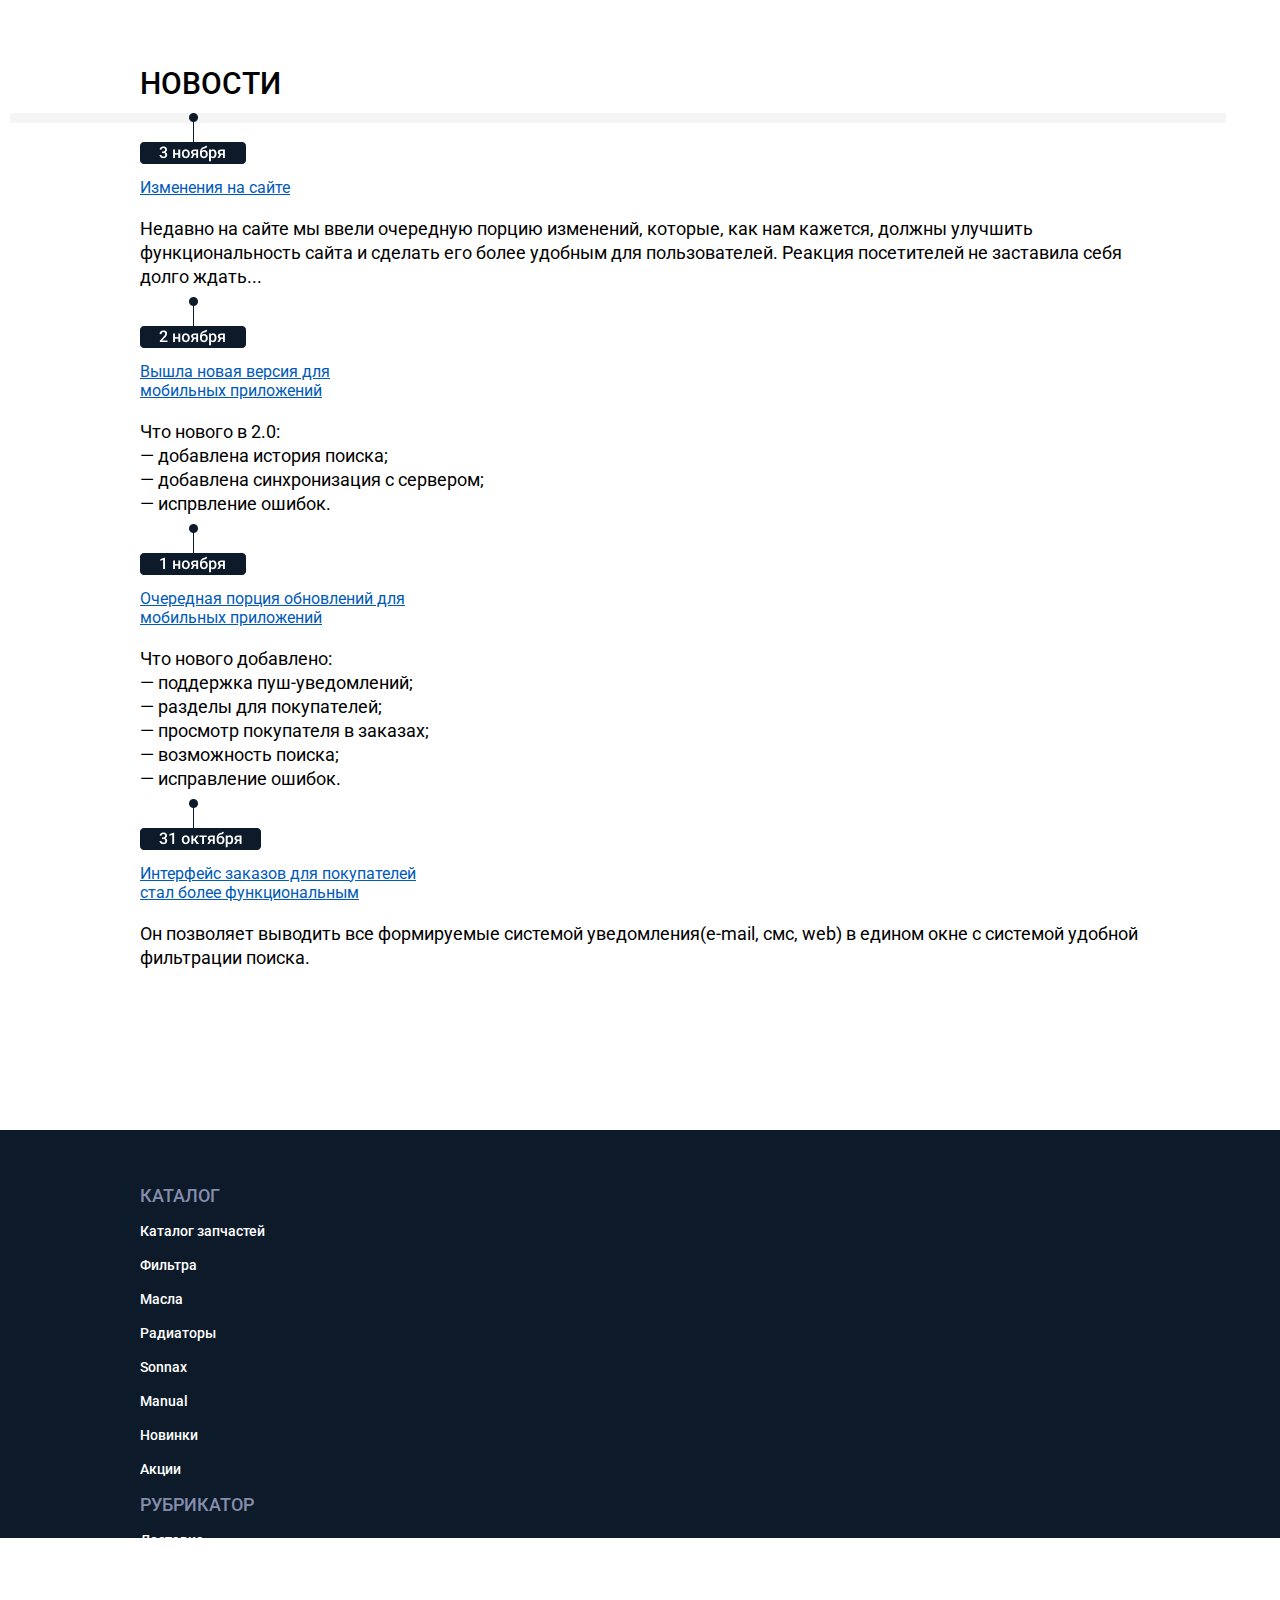
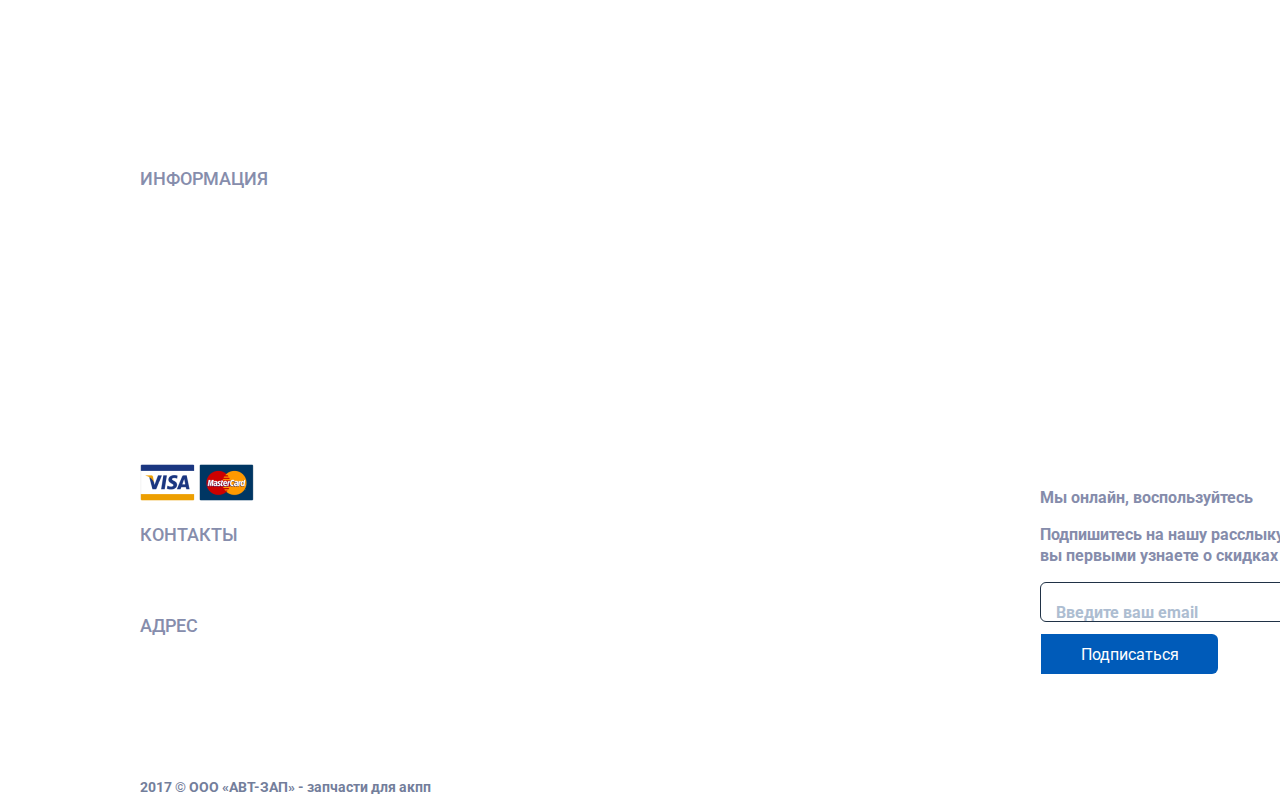
<file: ProjectHTML/projectHTML.html>
<!doctype html>
<html lang="en">
<head>
    <meta charset="UTF-8">
    <meta name="viewport"
          content="width=device-width, user-scalable=no, initial-scale=1.0, maximum-scale=1.0, minimum-scale=1.0">
    <meta http-equiv="X-UA-Compatible" content="ie=edge">
    <link href="https://cdn.jsdelivr.net/npm/bootstrap@5.1.3/dist/css/bootstrap.min.css" rel="stylesheet"
          integrity="sha384-1BmE4kWBq78iYhFldvKuhfTAU6auU8tT94WrHftjDbrCEXSU1oBoqyl2QvZ6jIW3" crossorigin="anonymous">
    <link rel="stylesheet" href="projectStyle.css">
<!--    <link rel="stylesheet" href="projectMEDIA.css">-->
<!--    <link rel="stylesheet" href="projectMediaIPAD.css">-->
    <link rel="stylesheet" href="media420px.css">
    <title>Final Project</title>
</head>
<body>

<div class="header">
    <div class="header__menu__all d-flex justify-content-around align-items-center">
        <div class="header__menu__all__left d-flex">
            <div class="header__menu__left__box d-flex align-items-center"><img src="image/placeholder%20white.png"
                                                                                alt="placeholder">Ваш город:
                <span>Москва</span>
                <div class="header__mobile__menu">Еще <img src="image/mobile%20menu.png" alt="mobile menu"></div>
            </div>
            <div class="header__menu__left__box__1 d-flex align-items-center">
                <div>Информация</div>
                <img src="image/Group.png"
                     alt="group"></div>
            <div class="header__menu__left__box__2 d-flex align-items-center">
                <div>Сотрудничество</div>
                <img src="image/Group.png"
                     alt="group"></div>
            <div class="header__mobile__menu__ipad">Еще <img src="image/mobile%20menu.png" alt="mobile menu"></div>

        </div>
        <div class="header__menu__all__right d-flex">
            <div class="header__menu__right__box">Доставка</div>
            <div class="header__menu__right__box">Оплата</div>
            <div class="header__menu__right__box">Гарантия</div>
            <div class="header__menu__right__box">Новости</div>
            <div class="header__menu__right__box">Журнал</div>
            <div class="header__menu__right__box">О магазине</div>
            <div class="header__menu__right__box">Контакты</div>
            <div class="header__mobile__menu__ipad">Еще <img src="image/mobile%20menu.png" alt="mobile menu"></div>
        </div>
    </div>
</div>

<div class="all__menu__boxing">
    <div class="all__menu__top d-flex justify-content-around align-items-center">
        <div class="menu__top__box__1 d-flex justify-content-around align-items-center"><img
                src="image/Mask%20Group.png" alt="logo">
            <div class="box__1__block__2"><h1>AVT-ZAP</h1>
                <h2>Интернет-магазин запчастей <br>
                    для АКПП</h2></div>
        </div>
        <div class="menu__top__box__2 d-flex justify-content-around align-items-center"><img
                src="image/time%20(1)%201.png" alt="time">
            <div class="box__2__block__2"><h2>Мы работаем: будни - 9:00-21:00 <br>
                сб. - 10:00-15:00</h2></div>
        </div>
        <div class="menu__top__box__3 d-flex justify-content-around align-items-center"><img
                src="image/placeholder%201.png" alt="placeholder">
            <div class="box__3__block__2"><h2>Невский пр-т, д. 45</h2></div>
        </div>
        <div class="menu__top__box__4 d-flex justify-content-center align-items-center"><img
                src="image/whatsapp%20(2)%201.png" alt="whatsapp">
            <div class="box__4__block__2"><h2>Напишите <span>нам</span> в WhatsApp</h2></div>
        </div>
        <div class="menu__top__box__5"><h2>+7 383 291 92 86</h2>
            <div class="box__5__block__2"><h3>форма обратной связи</h3></div>
        </div>
    </div>
    <div class="all__menu__bottom d-flex justify-content-around align-items-center">
        <div class="bottom__box__1 d-flex justify-content-center align-items-center">
            <button class="d-flex align-items-center">
                <div class="all__menu__button d-flex flex-column">
                    <div class="button__menu"></div>
                    <div class="button__menu"></div>
                    <div class="button__menu"></div>
                </div>
                <span>Каталог</span>
            </button>
        </div>
        <div class="bottom__box__2 d-flex justify-content-center align-items-center">
            <div class="search__menu"><h3>Поиск по наименованию <span>или артикулу</span></h3></div>
            <div class="search__menu__button d-flex justify-content-center align-items-center">
                <button>
                    <div>Найти</div>
                    <img src="image/search%20(2)%201.png" alt="search"></button>
            </div>
        </div>
        <div class="bottom__box__3 d-flex justify-content-center align-items-center"><img src="image/user%20(1)%201.png"
                                                                                          alt="user">
            <div class="bottom__box__block__2"><h2>Войти</h2></div>
        </div>
        <div class="bottom__box__4 d-flex justify-content-center align-items-center"><img src="image/heart%201.png"
                                                                                          alt="heart">
            <div class="bottom__box__block__2"><h3>Избранное</h3></div>
        </div>
        <div class="bottom__box__5 d-flex justify-content-center align-items-center"><img src="image/cart%201.png"
                                                                                          alt="cart">
            <div class="bottom__box__block__2"><h3>В корзине <br>
                нет товаров</h3></div>
        </div>
    </div>
</div>

<div class="header__product">
    <div class="product__top d-flex">
        <div class="product__top__slaider">
            <div id="carouselExampleIndicators" class="carousel slide" data-bs-ride="carousel">
                <div class="carousel-indicators">
                    <button type="button" data-bs-target="#carouselExampleIndicators" data-bs-slide-to="0"
                            class="active" aria-current="true" aria-label="Slide 1"></button>
                    <button type="button" data-bs-target="#carouselExampleIndicators" data-bs-slide-to="1"
                            aria-label="Slide 2"></button>
                    <button type="button" data-bs-target="#carouselExampleIndicators" data-bs-slide-to="2"
                            aria-label="Slide 3"></button>
                </div>
                <div class="carousel-inner">
                    <div class="carousel-item active">
                        <img src="image/fon.png" class="d-block w-100" alt="fon">
                        <div class="carousel__item__box__1">
                            <div class="item__box__1__header"><h2>Сцепление в сборе</h2>
                                <h4>0AMCLUTCH</h4></div>
                            <div class="item__box__1__footer d-flex align-items-end"><h3>14 499,99 ₽</h3>
                                <h4>18 550,99 ₽</h4></div>
                            <div class="item__box__1__button d-flex justify-content-center align-items-center">
                                <button class="d-flex align-items-center"><img src="image/cart%20white.png"
                                                                               alt="cart white">В корзину
                                </button>
                            </div>
                            <div class="item__box__1__img"><img src="image/avt-zap_main_page_v01%20(1)%201.png"
                                                                alt="azt product"></div>
                        </div>
                    </div>
                    <div class="carousel-item">
                        <img src="image/fon%20black.png" class="d-block w-100" alt="fon black">
                        <div class="carousel__item__box__1">
                            <div class="item__box__1__header"><h2>Сцепление в сборе</h2>
                                <h4>0AMCLUTCH</h4></div>
                            <div class="item__box__1__footer d-flex align-items-end"><h3>14 499,99 ₽</h3>
                                <h4>18 550,99 ₽</h4></div>
                            <div class="item__box__1__button d-flex justify-content-center align-items-center">
                                <button class="d-flex align-items-center"><img src="image/cart%20white.png"
                                                                               alt="cart white">В корзину
                                </button>
                            </div>
                            <div class="item__box__1__img"><img src="image/avt-zap_main_page_v01%20(1)%201.png"
                                                                alt="azt product"></div>
                        </div>
                    </div>
                    <div class="carousel-item">
                        <img src="image/fon%203.png" class="d-block w-100" alt="fon 3">
                        <div class="carousel__item__box__1">
                            <div class="item__box__1__header"><h2>Сцепление в сборе</h2>
                                <h4>0AMCLUTCH</h4></div>
                            <div class="item__box__1__footer d-flex align-items-end"><h3>14 499,99 ₽</h3>
                                <h4>18 550,99 ₽</h4></div>
                            <div class="item__box__1__button d-flex justify-content-center align-items-center">
                                <button class="d-flex align-items-center"><img src="image/cart%20white.png"
                                                                               alt="cart white">В корзину
                                </button>
                            </div>
                            <div class="item__box__1__img"><img src="image/avt-zap_main_page_v01%20(1)%201.png"
                                                                alt="azt product"></div>
                        </div>
                    </div>
                </div>
                <button class="carousel-control-prev" type="button" data-bs-target="#carouselExampleIndicators"
                        data-bs-slide="prev">
                    <span class="carousel-control-prev-icon" aria-hidden="true"></span>
                    <span class="visually-hidden">Previous</span>
                </button>
                <button class="carousel-control-next" type="button" data-bs-target="#carouselExampleIndicators"
                        data-bs-slide="next">
                    <span class="carousel-control-next-icon" aria-hidden="true"></span>
                    <span class="visually-hidden">Next</span>
                </button>
            </div>
        </div>
        <div class="product__top__column d-flex flex-column ">
            <div class="product__top__box">
                <div class="product__box__left"><h3>Акция</h3>
                    <img src="image/avt-zap_main_page_v01%20(1)йцу%205.png" alt="product">
                    <div>
                    </div>
                    <div class="product__box__right"><h2>Обгонная муфта <br>
                        гидротрансформатор</h2>
                        <h3>BW-SP-2 SONNAX</h3>
                    </div>
                    <div class="product__box__bottom d-flex">
                        <div class="d-flex">
                            <h3>4 430₽</h3>
                            <h4>5 430₽</h4>
                        </div>
                        <div>
                            <button><img src="image/cart%20min.png" alt="cart min"></button>
                        </div>
                    </div>
                </div>
            </div>
            <div class="product__top__box">
                <div class="product__box__left"><h3>Акция</h3>
                    <img src="image/avt-zap_main_page_v01%20(1)йцу%207.png" alt="product">
                    <div>
                    </div>
                    <div class="product__box__right"><h2>Комплект фрикционных <br> дисков</h2>
                        <h3>BW-SP-2 SONNAX</h3>
                    </div>
                    <div class="product__box__bottom d-flex">
                        <div class="d-flex">
                            <h3>4 430₽</h3>
                            <h4>5 430₽</h4>
                        </div>
                        <div>
                            <button><img src="image/cart%20min.png" alt="cart min"></button>
                        </div>
                    </div>
                </div>
            </div>
            <div class="all__phone__menu d-flex justify-content-around align-items-center">
                <div class="phone__box"><img src="image/home%20phone.png" alt="phone">
                    <h3>Главная</h3></div>
                <div class="phone__box"><img src="image/heart%20phone.png" alt="heart">
                    <h3><span>Избранное</span></h3></div>
                <div class="phone__box"><img src="image/cart%20phone.png" alt="cart">
                    <h3>Корзина</h3></div>
                <div class="phone__box"><img src="image/user%20phone.png" alt="user">
                    <h3>Профиль</h3></div>
            </div>
        </div>
    </div>
</div>
<div class="product__bottom__menu d-flex">
    <div class="product__bottom__menu__icon__prev">
        <img src="image/next%20(3)%201.png" alt="prev">
    </div>
    <div class="product__box__menu__bottom d-flex justify-content-between align-items-center">
        <div class="product__box__menu__bottom__opus">
            <h2>Масла</h2>
            <h3>Трансмиссионное масло; <br>
                присалка в масло акпп</h3>
            <button>Перейти</button>
        </div>
        <div class="img__engine oil"><img src="image/avt-zap_main_page_v01%20(1)йцу%201.png" alt="масло"></div>
    </div>
    <div class="product__box__menu__bottom d-flex justify-content-between align-items-center">
        <div class="product__box__menu__bottom__opus">
            <h2>Фильтры</h2>
            <h3>Масляный фильтр; <br>
                фильтр воздушный</h3>
            <button>Перейти</button>
        </div>
        <img src="image/avt-zap_main_page_v01%20(1)йцу%202.png" alt="фильтр">
    </div>
    <div class="product__box__menu__bottom d-flex justify-content-between align-items-center">
        <div class="product__box__menu__bottom__opus">
            <h2>Радиаторы</h2>
            <h3>Дополнительные <br>
                радиаторы</h3>
            <button>Перейти</button>
        </div>
        <img src="image/avt-zap_main_page_v01%20(1)йцу%204.png" alt="радиатор">
    </div>
    <div class="product__bottom__menu__icon__next">
        <div class="img__next"><img src="image/next%20(4).png" alt="next"></div>
    </div>
</div>

<div class="all__menu__product">
    <div class="all__menu__product__button d-flex align-items-center">
        <button class="button__all-menu__box1">Подборки товаров</button>
        <button class="button__all-menu__box2">Акции</button>
        <button class="button__all-menu__box3">Сейчас покупают</button>
    </div>
    <div class="all__product__box d-flex flex-wrap justify-content-between align-items-end">
        <div class="product__min__box">
            <img src="image/avt-zap_main_page_v01%20(1)йцу%2012.png" alt="product">
            <div class="response d-flex">
                <img src="image/Group%20224.png" alt="stars">
                <h3>10 отзывов</h3>
            </div>
            <h2>Intermediate accumelator sleeve</h2>
            <div class="price d-flex">
                <h3>ЦЕНА</h3>
                <a href="#">по запросу</a>
            </div>
            <div class="product__bottom__box__menu d-flex">
                <div>
                    <button><img src="image/cart%20white.png" alt="cart">В корзину</button>
                </div>
                <img src="image/heart-shape-outline%202.png" alt="heart">
                <img src="image/market-fluctuation%201.png" alt="market">
            </div>
        </div>
        <div class="product__min__box">
            <img src="image/product2.png" alt="product">
            <div class="response d-flex">
                <img src="image/Group%20224.png" alt="stars">
                <h3>10 отзывов</h3>
            </div>
            <h2>Комплект фрикционных дисков</h2>
            <div class="price d-flex">
                <h3>ЦЕНА</h3>
                <a href="#">по запросу</a>
            </div>
            <div class="product__bottom__box__menu d-flex">
                <div>
                    <button><img src="image/cart%20white.png" alt="cart">В корзину</button>
                </div>
                <img src="image/heart-shape-outline%202.png" alt="heart">
                <img src="image/market-fluctuation%201.png" alt="market">
            </div>
        </div>
        <div class="product__min__box">
            <img src="image/avt-zap_main_page_v01%20(1)йцу%2012.png" alt="product">
            <div class="response d-flex">
                <img src="image/Group%20224.png" alt="stars">
                <h3>10 отзывов</h3>
            </div>
            <h2>Intermediate accumelator sleeve</h2>
            <div class="price d-flex">
                <h3>ЦЕНА</h3>
                <a href="#">по запросу</a>
            </div>
            <div class="product__bottom__box__menu d-flex">
                <div>
                    <button><img src="image/cart%20white.png" alt="cart">В корзину</button>
                </div>
                <img src="image/heart-shape-outline%202.png" alt="heart">
                <img src="image/market-fluctuation%201.png" alt="market">
            </div>
        </div>
        <div class="product__min__box">
            <img src="image/avt-zap_main_page_v01%20(1)йцу%2013.png" alt="product">
            <div class="response d-flex">
                <img src="image/Group%20224.png" alt="stars">
                <h3>10 отзывов</h3>
            </div>
            <h2>Intermediate accumelator sleeve</h2>
            <div class="price d-flex">
                <h3>ЦЕНА</h3>
                <a href="#">по запросу</a>
            </div>
            <div class="product__bottom__box__menu d-flex">
                <div>
                    <button><img src="image/cart%20white.png" alt="cart">В корзину</button>
                </div>
                <img src="image/heart-shape-outline%202.png" alt="heart">
                <img src="image/market-fluctuation%201.png" alt="market">
            </div>
        </div>
        <div class="product__min__box">
            <img src="image/avt-zap_main_page_v01%20(1)йцу%2012.png" alt="product">
            <div class="response d-flex">
                <img src="image/Group%20224.png" alt="stars">
                <h3>10 отзывов</h3>
            </div>
            <h2>Intermediate accumelator sleeve</h2>
            <div class="price d-flex">
                <h3>ЦЕНА</h3>
                <a href="#">по запросу</a>
            </div>
            <div class="product__bottom__box__menu d-flex">
                <div>
                    <button><img src="image/cart%20white.png" alt="cart">В корзину</button>
                </div>
                <img src="image/heart-shape-outline%202.png" alt="heart">
                <img src="image/market-fluctuation%201.png" alt="market">
            </div>
        </div>
        <div class="product__min__box">
            <img src="image/product2.png" alt="product">
            <div class="response d-flex">
                <img src="image/Group%20224.png" alt="stars">
                <h3>10 отзывов</h3>
            </div>
            <h2>Комплект фрикционных дисков</h2>
            <div class="price d-flex">
                <h3>ЦЕНА</h3>
                <a href="#">по запросу</a>
            </div>
            <div class="product__bottom__box__menu d-flex">
                <div>
                    <button><img src="image/cart%20white.png" alt="cart">В корзину</button>
                </div>
                <img src="image/heart-shape-outline%202.png" alt="heart">
                <img src="image/market-fluctuation%201.png" alt="market">
            </div>
        </div>
        <div class="product__min__box">
            <img src="image/avt-zap_main_page_v01%20(1)йцу%2012.png" alt="product">
            <div class="response d-flex">
                <img src="image/Group%20224.png" alt="stars">
                <h3>10 отзывов</h3>
            </div>
            <h2>Intermediate accumelator sleeve</h2>
            <div class="price d-flex">
                <h3>ЦЕНА</h3>
                <a href="#">по запросу</a>
            </div>
            <div class="product__bottom__box__menu d-flex">
                <div>
                    <button><img src="image/cart%20white.png" alt="cart">В корзину</button>
                </div>
                <img src="image/heart-shape-outline%202.png" alt="heart">
                <img src="image/market-fluctuation%201.png" alt="market">
            </div>
        </div>
        <div class="product__min__box">
            <img src="image/avt-zap_main_page_v01%20(1)йцу%2013.png" alt="product">
            <div class="response d-flex">
                <img src="image/Group%20224.png" alt="stars">
                <h3>10 отзывов</h3>
            </div>
            <h2>Intermediate accumelator sleeve</h2>
            <div class="price d-flex">
                <h3>ЦЕНА</h3>
                <a href="#">по запросу</a>
            </div>
            <div class="product__bottom__box__menu d-flex">
                <div>
                    <button><img src="image/cart%20white.png" alt="cart">В корзину</button>
                </div>
                <img src="image/heart-shape-outline%202.png" alt="heart">
                <img src="image/market-fluctuation%201.png" alt="market">
            </div>
        </div>
        <div class="product__min__box__ipad">
            <img src="image/avt-zap_main_page_v01%20(1)йцу%2012.png" alt="product">
            <div class="response d-flex">
                <img src="image/Group%20224.png" alt="stars">
                <h3>10 отзывов</h3>
            </div>
            <h2>Intermediate accumelator sleeve</h2>
            <div class="price d-flex">
                <h3>ЦЕНА</h3>
                <a href="#">по запросу</a>
            </div>
            <div class="product__bottom__box__menu d-flex">
                <div>
                    <button><img src="image/cart%20white.png" alt="cart">В корзину</button>
                </div>
                <img src="image/heart-shape-outline%202.png" alt="heart">
                <img src="image/market-fluctuation%201.png" alt="market">
            </div>
        </div>
    </div>
    <div class="button__product__box__all ">
        <button>Показать еще</button>
    </div>
    <div class="news__all__menu">
        <h2>НОВОСТИ</h2>
        <div class="news__background"></div>
        <div class="news__list d-flex justify-content-between">
            <div class="news__box__1 col-3">
                <img class="image__news" src="image/Group%2043.png" alt="news">
                <div class="news__link"><a href="#">Изменения на сайте</a></div>
                <p>Недавно на сайте мы ввели
                    очередную порцию изменений,
                    которые, как нам кажется, должны
                    улучшить функциональность сайта
                    и сделать его более удобным для
                    пользователей. Реакция посетителей
                    не заставила себя долго ждать...</p>
            </div>
            <div class="news__box__2 col-3">
                <img class="image__news" src="image/Group%2044.png" alt="news">
                <div class="news__link"><a href="#">Вышла новая версия для <br>
                    мобильных приложений</a></div>
                <p>Что нового в 2.0:
                    <br> — добавлена история поиска;
                    <br> — добавлена синхронизация с сервером;
                    <br> — испрвление ошибок.</p>
            </div>
            <div class="news__box__3 col-3">
                <img class="image__news" src="image/Group%2045.png" alt="news">
                <div class="news__link"><a href="#">Очередная порция обновлений для <br>
                    мобильных приложений</a></div>
                <p>Что нового добавлено:
                    <br> — поддержка пуш-уведомлений;
                    <br> — разделы для покупателей;
                    <br> — просмотр покупателя в заказах;
                    <br> — возможность поиска;
                    <br> — исправление ошибок.</p>
            </div>
            <div class="news__box__4 col-3">
                <img class="image__news" src="image/Group%2046.png" alt="news">
                <div class="news__link"><a href="#">Интерфейс заказов для покупателей <br>
                    стал более функциональным</a></div>
                <p>Он позволяет выводить все
                    формируемые системой
                    уведомления(e-mail, смс, web) в
                    едином окне с системой удобной
                    фильтрации поиска.</p>
            </div>
        </div>
    </div>
</div>

<div class="footer__menu">
    <div class="footer__box__list__all d-flex justify-content-between">
        <div class="footer__box__list__1">
            <h2>КАТАЛОГ</h2>
            <h3>Каталог запчастей</h3>
            <h3>Фильтра</h3>
            <h3>Масла</h3>
            <h3>Радиаторы</h3>
            <h3>Sonnax</h3>
            <h3>Manual</h3>
            <h3>Новинки</h3>
            <h3>Акции</h3>
        </div>
        <div class="footer__box__list__2">
            <h2>РУБРИКАТОР</h2>
            <h3>Доставка</h3>
            <h3>Оплата</h3>
            <h3>Гарантия</h3>
            <h3>Новости</h3>
            <h3>Журнал</h3>
            <h3>О магазине</h3>
            <h3>Контактная информация</h3>
        </div>
        <div class="footer__box__list__3">
            <h2>ИНФОРМАЦИЯ</h2>
            <h3>Пользовательское соглашение <br>
                об использовании персональных данных
            </h3>
            <h3>Политика конфиденциальности</h3>
            <h3>Соглашение на рассылку <br>
                рекламных материалов</h3>
            <h3>Политика возвратов</h3>
            <div class="footer__box__visa">
                <h3>Мы принимаем</h3>
                <img src="image/kisspng-mastercard-money-foothills-florist-business-visa-visa-mastercard-5b4d917e5dd4a1%201.png"
                     alt="visa">
            </div>
        </div>
        <div class="footer__box__list__4">
            <h2>КОНТАКТЫ</h2>
            <h3>+7 383 291 92 86 <br>
                info@avt-zap.ru
            </h3>
        </div>
        <div class="footer__box__list__5">
            <h2>АДРЕС</h2>
            <h3>г. Новосибирск, <br>
                ул. Планировочная, 5, офис 105
            </h3>
        </div>
    </div>
    <div class="footer__box__email">
        <div class="top__footer__box">
            <h3>Мы онлайн, воспользуйтесь <span>Форма обратной связи</span></h3>
            <h3 id="ipad__footer">Подпишитесь на нашу расслыку и <br>
                вы первыми узнаете о скидках и акциях</h3>
        </div>
        <div class="email__box d-flex justify-content-between align-items-center"><h3>Введите ваш email</h3>
            <button>Подписаться</button>
        </div>
        <div class="img__footer__box__email d-flex"><img src="image/facebook%201.png" alt="facebook">
            <img src="image/google-plus%201.png" alt="google"><img src="image/telegram%201.png" alt="telegram">
            <img src="image/twitter%201.png" alt="twiter"></div>
    </div>
    <div class="bottom__box__footer">
        <h3>2017 © ООО «АВТ-ЗАП» - запчасти для акпп</h3>
    </div>
</div>

<script src="https://cdn.jsdelivr.net/npm/@popperjs/core@2.10.2/dist/umd/popper.min.js"
        integrity="sha384-7+zCNj/IqJ95wo16oMtfsKbZ9ccEh31eOz1HGyDuCQ6wgnyJNSYdrPa03rtR1zdB"
        crossorigin="anonymous"></script>
<script src="https://cdn.jsdelivr.net/npm/bootstrap@5.1.3/dist/js/bootstrap.min.js"
        integrity="sha384-QJHtvGhmr9XOIpI6YVutG+2QOK9T+ZnN4kzFN1RtK3zEFEIsxhlmWl5/YESvpZ13"
        crossorigin="anonymous"></script>

</body>
</html>
</file>
<file: flexPractica/flex1prStyle.css>
.menu{
    height: 750px;
    width: 1000px;
    background: black;
    display: flex;
    flex-wrap: wrap;
}
.a{
    height: 150px;
    width: 100%;
    background: cyan;
}
.b{
    height: 150px;
    width: 750px;
    background: purple;
    margin: 0;
}
.menu3{
    height: 450px;
    width: 750px;
    background: dodgerblue;
    display: flex;
    justify-content: space-between;
}
.c{
    height: 450px;
    width: 250px;
    background: darkorange;
}
.d{
    width: 250px;
    background: darkturquoise;
}
.e{
    width: 250px;
    background: darkred;
}
.f{
    height: 600px;
    width: 250px;
    background: crimson;
}
</file>
<file: flexPractica/flex2prStyle.css>
:root {
    --color-light--grey: rgba(58, 131, 58, 0.51);
    --color-dark--grey: rgba(0, 0, 0, 0.34);
}

.menu-all {
    width: 1000px;
    border: 5px solid var(--color-light--grey);
    border-radius: 20px;
    display: flex;
    flex-wrap: wrap;
    margin: 0 auto;
    box-sizing: border-box;
    padding: 5px;
    row-gap: 5px;
}

.header {
    height: 100px;
    width: 915px;
    background: var(--color-dark--grey);
    border-radius: 20px;
    margin: 0 auto;
}
.content{
    /*width: 915px;*/
    display: flex;
    flex-wrap: wrap;
    margin: 0 auto;
    /*padding: 10px;*/
    column-gap: 5px;
}
.box-left{
    height: 600px;
    width: 605px;
    display: flex;
    flex-wrap: wrap;
    column-gap: 2px;
    row-gap: 5px;
}
.menu-all > .content > .box-left > .box-content{
    width: 200px;
    height: 300px;
    background: var(--color-dark--grey);
    border-radius: 20px;
}
.box-right{
    width: 305px;
    height: 605px;
    background: var(--color-dark--grey);
    border-radius: 20px;
}
</file>
<file: flexPractica/flex3prStyle.css>
.menu{
    height: 1100px;
    width: 1000px;
    background: coral;
    display: flex;
    flex-wrap: wrap;
}
.home{
    height: 500px;
    width: 490px;
    background: red;
    margin: 5px;
}
.about{
    height: 500px;
    width: 490px;
    background: darkblue;
    margin: 5px;
}
.kabobs{
    height: 300px;
    width: 100%;
    background: crimson;
    padding-top: 5px;
}
.box{
    display: flex;
    width: 100%;
    justify-content: space-between;
}
.box1{
    height: 250px;
    width: 300px;
    background: deeppink;
}
.box2{
    height: 250px;
    width: 300px;
    background: aqua;
}
.box3{
    height: 250px;
    width: 300px;
    background: beige;
}
</file>
<file: flexPractica/flex4prStyle.css>
:root{
    --color--blue: #01b9cb;
    --color--gray: #677173;
    --color--dark--blue: #0b314f;
}
body{
    margin: 0;
}
.header {
    height: 100px;
    width: 100%;
    background: var(--color--blue);
    display: flex;
    justify-content: right;
    align-items: center;
}
.all-menu-header{
    margin-right: 200px;
    display: flex;
}
.header-box{
    height: 10px;
    width: 50px;
    background: var(--color--dark--blue);
    margin: 10px;
    border-radius: 50px;
}
.box-title-menu{
    height: 170px;
    width: 100%;
    background: var(--color--gray);
    display: flex;
    align-items: center;
}
.title-menu-left{
    height: 100px;
    width: 250px;
    background: var(--color--dark--blue);
    margin-left: 200px;
    border-radius: 30px;
    display: flex;
    align-items: center;
}
.title-menu-left > button{
    margin: 0 auto;
    height: 30px;
    width: 80px;
    border-radius: 25px;
    background: rgba(48, 29, 72, 0.63);
    border: 1px solid rgba(0, 0, 0, 0.91);
    font-family: 'Oswald', sans-serif;
    font-size: 16px;
    color: white;
}
.title-menu-right{
    height: 170px;
    width: 100%;
    display: flex;
    justify-content: right;
    align-items: center;
    margin-right: 100px;
}
.title-menu-box-1{
    height: 10px;
    width: 100px;
    background: var(--color--dark--blue);
    margin-left: 50px;
    border-radius: 50px;
}
.title-menu-box-2{
    height: 10px;
    width: 75px;
    background: var(--color--dark--blue);
    margin-left: 50px;
    border-radius: 50px;
}
.about-product{
    height: 500px;
    width: 100%;
    background: var(--color--blue);
}
.product-box-1{
    display: flex;
    justify-content: center;
    align-items: center;
    padding-top: 80px;
}
.product__min-box-1__1{
    height: 20px;
    width: 100px;
    background: var(--color--dark--blue);
    border-radius: 50px;
    margin: 10px 5px 30px 5px;
}
.product__min-box-1__2{
    height: 20px;
    width: 200px;
    background: var(--color--dark--blue);
    border-radius: 50px;
    margin: 10px 5px 30px 5px;
}
.product__min-box-1__3{
    height: 20px;
    width: 150px;
    background: var(--color--dark--blue);
    border-radius: 50px;
    margin: 10px 5px 30px 5px;
}
.product-box-2{
    display: flex;
    justify-content: center;
    align-items: center;
    column-gap: 10px;
}
.product-box-2-min-1{
    height: 7px;
    width: 100px;
    background: var(--color--dark--blue);
    border-radius: 50px;
}
.product-box-2-min-2{
    height: 7px;
    width: 50px;
    background: var(--color--dark--blue);
    border-radius: 50px;
}
.product-box-2-min-3{
    height: 7px;
    width: 80px;
    background: var(--color--dark--blue);
    border-radius: 50px;
}
.product-box-2-min-4{
    height: 7px;
    width: 50px;
    background: var(--color--dark--blue);
    border-radius: 50px;
}
.product-box-2-min-5{
    height: 7px;
    width: 120px;
    background: var(--color--dark--blue);
    border-radius: 50px;
}
.product-box-2-min-6{
    height: 7px;
    width: 40px;
    background: var(--color--dark--blue);
    border-radius: 50px;
}
.product-box-3{
    display: flex;
    justify-content: center;
    align-items: center;
    column-gap: 10px;
    margin: 40px 10px 10px 10px;
}
.product-box-3-min-1{
    height: 7px;
    width: 100px;
    background: var(--color--dark--blue);
    border-radius: 50px;
}
.product-box-3-min-2{
    height: 7px;
    width: 20px;
    background: var(--color--dark--blue);
    border-radius: 50px;
}
.product-box-3-min-3{
    height: 7px;
    width: 70px;
    background: var(--color--dark--blue);
    border-radius: 50px;
}
.product-box-3-min-4{
    height: 7px;
    width: 40px;
    background: var(--color--dark--blue);
    border-radius: 50px;
}
.product-box-3-min-1{
    height: 7px;
    width: 100px;
    background: var(--color--dark--blue);
    border-radius: 50px;
}
.product-box-3-min-5{
    height: 7px;
    width: 20px;
    background: var(--color--dark--blue);
    border-radius: 50px;
}
.product-box-3-min-6{
    height: 7px;
    width: 50px;
    background: var(--color--dark--blue);
    border-radius: 50px;
}
.product-box-3-min-7{
    height: 7px;
    width: 50px;
    background: var(--color--dark--blue);
    border-radius: 50px;
}
.product-box-3-min-8{
    height: 7px;
    width: 80px;
    background: var(--color--dark--blue);
    border-radius: 50px;
}
.product-box-4{
    display: flex;
    justify-content: center;
    align-items: center;
    column-gap: 10px;
    margin-top: 40px;
}
.product-box-4-min-1{
    height: 7px;
    width: 20px;
    background: var(--color--dark--blue);
    border-radius: 50px;
}
.product-box-4-min-2{
    height: 7px;
    width: 60px;
    background: var(--color--dark--blue);
    border-radius: 50px;
}
.product-box-4-min-3{
    height: 7px;
    width: 100px;
    background: var(--color--dark--blue);
    border-radius: 50px;
}
.product-box-4-min-4{
    height: 7px;
    width: 30px;
    background: var(--color--dark--blue);
    border-radius: 50px;
}
.product-box-5{
    display: flex;
    justify-content: center;
    align-items: center;
    margin-top: 60px;
}
.product-box-5-min-1{
    height: 100px;
    width: 200px;
    background: var(--color--dark--blue);
    border-radius: 50px;
}
.image-all{
    width: 100%;
    background-color: var(--color--gray);
    display: flex;
}

.all-image-menu{
    height: 500px;
    width: 75%;
    border: 3px solid var(--color--blue);
    border-radius: 100px;
    margin: 50px auto;
}
.image-header{
    display: flex;
    margin-top: 50px;
    justify-content: center;
}
.image-header-1{
    height: 20px;
    width: 100px;
    background: var(--color--dark--blue);
    border-radius: 50px;
    margin: 0 20px 0 20px;
}
.image-header-2{
    height: 20px;
    width: 50px;
    background: var(--color--dark--blue);
    border-radius: 50px;
}
.all-image-box{
    display: flex;
    justify-content: center;
    column-gap: 20px;
    margin-top: 100px;
}
.box-image-1{
    height: 200px;
    width: 200px;
    background: var(--color--dark--blue);
    border-radius: 20px;
}
.about-image{
    display: flex;
    justify-content: center;
    margin-top: 10px;
    column-gap: 5px;
}
.footer-image{
    height: 7px;
    width: 50px;
    background: var(--color--dark--blue);
    border-radius: 20px;
    margin: 0 25px 0 0;
    padding: 0 50px 0 20px;
    box-sizing: border-box;
}
.margin-top{
    margin-top: 10px;
}
.product__2{
    height: 600px;
    width: 100%;
    background: var(--color--dark--blue);
    display: flex;
    justify-content: space-around;
    align-items: center;
}
.product-2-content-box1{
    height: 500px;
    width: 33.33%;
}
.product-2-content-box2{
    height: 500px;
    width: 33.33%;
    border: 3px solid var(--color--blue);
}
.product-2-content-box3{
    height: 500px;
    width: 33.33%;
}
.product__2__min__box-1{
    display: flex;
    margin: 40px auto 0 auto;
    height: 250px;
    width: 250px;
    border-radius: 50%;
    background: var(--color--gray);
}
.product__2__about_product{
    height: 20px;
    width: 100%;
    display: flex;
    justify-content: center;
    column-gap: 20px;
}
.product__2__info{
    height: 5px;
    width: 60px;
    background: var(--color--gray);
    border-radius: 20px;
    margin-top: 50px;
}
.product__2__min__info{
    height: 20px;
    width: 100%;
    display: flex;
    justify-content: center;
    column-gap: 10px;
}
.all__min__info__product__2{
    height: 20px;
    width: 120px;
    background: var(--color--gray);
    border-radius: 20px;
}
.all__menu{
    width: 100%;
    height: 2400px;
    background: var(--color--gray);
}
.all_menu__header{
    height: 20px;
    width: 100%;
    display: flex;
    justify-content: center;
    column-gap: 20px;
}
.all__menu__min__box{
    height: 15px;
    width: 100px;
    background: var(--color--dark--blue);
    margin-top: 150px;
    border-radius: 20px;
}
.all__boxes{
    width: 100%;
    height: 800px;
    display: flex;
    justify-content: center;
    flex-wrap: wrap;
    column-gap: 40px;
    row-gap: 40px;
    margin-top: 300px;
}
.info__product__card{
    height: 500px;
    width: 400px;
    border: 3px solid var(--color--blue);
    border-radius: 20px;
}
.img_product_card{
    height: 200px;
    width: 350px;
    display: flex;
    justify-content: center;
    background: var(--color--dark--blue);
    margin: 20px auto 0 auto;
    border-radius: 40px;
}
.header__info__card{
    display: flex;
    width: 100%;
    height: 10px;
    column-gap: 20px;
}
.left__box_min__info{
    height: 10px;
    width: 80px;
    background: var(--color--dark--blue);
    display: flex;
    margin: 10px 100px 0 50px;
    border-radius: 20px;
}
.right__box_min__info{
    height: 10px;
    width: 40px;
    display: flex;
    background: var(--color--dark--blue);
    border-radius: 20px;
    margin: 10px 0 10px 0;
}
.main__info__card{
    height: 30px;
    width: 100%;
    display: flex;
    margin-top: 40px;
    column-gap: 10px;
}
.main_info__left_card{
    height: 15px;
    width: 100px;
    background: var(--color--dark--blue);
    border-radius: 20px;
    margin-left: 10px;
}
.min__info__product__card{
    width: 100%;
    height: 20px;
    display: flex;
    margin-top: 20px;
    column-gap: 10px;
}
.min__info__box{
    height: 8px;
    width: 60px;
    background: var(--color--dark--blue);
    border-radius: 20px;
    margin-left: 15px;
}
.min__info__footer{
    width: 100%;
    height: 20px;
    display: flex;
    margin-top: 20px;
}
.min__info__footer__box{
    height: 8px;
    width: 85px;
    background: var(--color--dark--blue);
    border-radius: 20px;
    margin-left: 10px;
}
.card__footer{
    width: 100%;
    height: 30px;
    border-top: 3px solid var(--color--blue);
    display: flex;
    margin-top: 80px;
}
.card__footer__left{
    height: 25px;
    width: 60px;
    border-radius: 20px;
    background: var(--color--dark--blue);
    margin: 5px 0 0 20px;
}
.card__footer__right{
    height: 25px;
    width: 100%;
    display: flex;
    justify-content: right;
}
.card__footer__right__min__box{
    height: 25px;
    width: 30px;
    background: var(--color--dark--blue);
    border-radius: 20px;
    margin: 5px 5px 0 5px;
}
.big__two__card__product{
    height: 500px;
    width: 80%;
    margin: 550px auto 0 auto;
    display: flex;
}
.big__card__left{
    height: 500px;
    width: 50%;
    background: var(--color--dark--blue);
    display: flex;
}
.big__card__right{
    height: 500px;
    width: 50%;
    background: var(--color--blue);
}
.header__big__card__left{
    height: 30px;
    width: 400px;
    margin: 150px auto 0 auto;
    display: flex;
    column-gap: 20px;
}
.header__min__box__left{
    height: 30px;
    width: 200px;
    background: var(--color--blue);
    border-radius: 20px;
}
.header__big__card__right{
    height: 30px;
    width: 400px;
    margin: 150px auto 0 auto;
    display: flex;
    column-gap: 20px;
}
.header__min__box__right{
    height: 30px;
    width: 200px;
    background: var(--color--gray);
    border-radius: 20px;
}
footer{
    height: 200px;
    width: 100%;
    background: var(--color--dark--blue);
}
.footer__menu{
    height: 30px;
    width: 100%;
    display: flex;
    justify-content: center;
    align-items: center;
    column-gap: 20px;
}
.footer__box{
    height: 30px;
    width: 40px;
    background: var(--color--gray);
    margin-top: 150px;
    border-radius: 20%;
}
.footer__stretch{
    height: 5px;
    width: 40%;
    margin: 100px auto 0 auto;
    background: var(--color--blue);
    border-radius: 20px;
}
</file>
<file: flexPractica/mediaHM4.css>
@media screen and (max-width: 375px) and (max-height: 812px) {
    .all-menu-header{
        margin-right: 0;
    }
    .title-menu-left {
        margin-left: 0;
    }

    .title-menu-right {
        margin-right: 0;
    }

    .title-menu-box-1 {
        width: 20px;
    }

    .title-menu-box-2 {
        width: 30px;
    }

    .box-image-1 {
        width: 50px;
    }

    .footer-image {
        padding: 0;
        width: 7px;
    }
    .about-image{
        column-gap: 0;
    }

    .product__2 {
        flex-direction: column;
    }

    .product-2-content-box1, .product-2-content-box2, .product-2-content-box3 {
        height: 350px;
        /*margin: 50px;*/
    }

    .product__2__min__box-1 {
        height: 100px;
        width: 100px;
    }

    .all__menu {
        height: 4500px;
    }

    .info__product__card {
        width: 300px;
    }

    .img_product_card {
        width: 290px;
    }

    .big__two__card__product {
        margin: 2700px auto 0 auto;
    }
    .header__min__box__left, .header__min__box__right{
        width: 50px;
        margin: 0 auto;
    }
    .header__big__card__right{
        width: 100px;
    }
}
@media screen and (max-width: 812px) and (max-height: 375px){
    .all-menu-header{
        margin-right: 0;
    }
    .title-menu-left {
        margin-left: 0;
    }

    .title-menu-right {
        margin-right: 0;
    }

    .title-menu-box-1 {
        width: 20px;
    }

    .title-menu-box-2 {
        width: 30px;
    }

    .box-image-1 {
        width: 50px;
    }

    .footer-image {
        padding: 0;
        width: 7px;
    }
    .about-image{
        column-gap: 0;
    }

    .product__2 {
        flex-direction: column;
    }

    .product-2-content-box1, .product-2-content-box2, .product-2-content-box3 {
        height: 350px;
    }

    .product__2__min__box-1 {
        height: 100px;
        width: 100px;
    }

    .all__menu {
        height: 2700px;
    }

    .info__product__card {
        width: 300px;
    }

    .img_product_card {
        width: 290px;
    }

    .big__two__card__product {
        margin: 900px auto 0 auto;
    }
    .header__min__box__left, .header__min__box__right{
        width: 50px;
        margin: 0 auto;
    }
    .header__big__card__right{
        width: 100px;
    }
}
</file>
<file: hm4 FLEX/flex1Style.css>
.border-color{
    border-radius: 25px;
    border: 2px solid rgba(0, 0, 0, 0.63);
    background: rgba(0, 0, 0, 0.22);
}
.text-center{
    display: flex;
    justify-content: center;
    align-items: center;
}
.all-menu{
    margin: 10px;
    height: 750px;
    width: 1000px;
    display: flex;
    justify-content: center;
    flex-wrap: wrap;
    column-gap: 20px;
    padding: 15px 15px 0 15px;
}
.box1{
    height: 100px;
    width: 1000px;
}
.box2{
    height: 600px;
    width: 657px;
}
.box3{
    height: 600px;
    width: 315px;
}
</file>
<file: hm4 FLEX/flex2Style.css>
body{
    margin: 0;
}
.color{
    background: darkblue;
}
.radius{
    border-radius: 20px;
}
.all-menu{
    height: 1000px;
    width: 800px;
    display: flex;
    flex-wrap: wrap;
    justify-content: center;
    align-items: center;
    column-gap: 10px;
    border: 5px solid black;
    margin: 20px;
}
.header{
    height: 100px;
    width: 703px;
}
.left-box{
    height: 550px;
    width: 165px;
}
.content-box{
    height: 258px;
    width: 525px;
    margin: 20px 0 20px 0;
}
.footer{
    height: 100px;
    width: 703px;
}
</file>
<file: hm4 FLEX/flex3Style.css>
.radius{
    border-radius: 20px;
}

.product{
    min-height: 750px;
    width: 900px;
    background: black;
    display: flex;
    flex-wrap: wrap;
    justify-content: center;
}
.header {
    height: 200px;
    width: 750px;
    background: #ff0039;
    margin: 5px;
}
.box-content{
    height: 150px;
    width: 247px;
    background: cyan;
    margin: 0 2px 0 2px;
}
.footer{
    height: 400px;
    width: 750px;
    background: darkgoldenrod;
    margin: 5px;
}
</file>
<file: hm4 FLEX/flex4Style.css>
.all-menu{
    width: 1000px;
    background: black;
    display: flex;
    flex-wrap: wrap;
}
.header{
    height: 150px;
    width: 100%;
    background: #ff0039;
}
.nav{
    height: 100px;
    width: 100%;
    background: cyan;
}
.left-box{
    height: 400px;
    width: 75%;
    background: darkgoldenrod;
}
.right-box{
    height: 400px;
    width: 25%;
    background: darkred;
}
.footer{
    height: 100px;
    width: 100%;
    background: darkorange;
}
</file>
<file: ProjectHTML/projectStyle.css>
/*google font url*/

@import url('https://fonts.googleapis.com/css2?family=Oswald:wght@300;500&family=Roboto:wght@100;300;500&display=swap');

/*body*/

body{
    margin: 0;
    padding: 0;
}

/*головне меню-- top menu -- header*/

.header{
    height: 36px;
}
.header__menu__all{
    height: 36px;
    background: #0F2438;
    padding: 0 50px 0 50px;
    box-sizing: border-box;
}
.header__menu__left__box, .header__menu__right__box{
    font-family: Roboto;
    font-weight: 500;
    font-size: 14px;
    line-height: 16px;
    color: #FFFFFF;
}
.header__menu__left__box__1, .header__menu__left__box__2{
    font-family: Roboto;
    font-weight: 500;
    font-size: 14px;
    line-height: 16px;
    color: #FFFFFF;
    margin-right: 40px;
}
.header__menu__left__box__1 img, .header__menu__left__box__2 img{
    margin-left: 5px;
}
.header__menu__left__box{
    padding: 0 45px 0 0;
}
.header__menu__right__box{
    padding: 0 30px 0 0;
}
.header__menu__left__box img{
    padding: 0 5px 0 5px;
}
.header__mobile__menu{
    display: none;
}
/*меню з пошуком товарів -- all menu boxing*/

.all__menu__boxing{
    height: 200px;
    background: #FFFFFF;
    box-shadow: 0px 0px 20px rgba(0, 0, 0, 0.15);
}
.all__menu__top{
    padding: 15px 135px 0 115px;
    box-sizing: border-box;
}
.all__menu__bottom{
    padding: 25px 145px 0 125px;
    box-sizing: border-box;
}
.menu__top__box__1 h1{
    font-family: Roboto;
    font-weight: bold;
    font-size: 24px;
    line-height: 28px;
    color: #0F2438;
}
.menu__top__box__1 h2{
    font-family: Roboto;
    font-weight: 500;
    font-size: 12px;
    line-height: 14px;
    color: #0F2438;
}
.box__2__block__2{
    position: relative;
    top: 10px;
    padding-left: 10px;
    box-sizing: border-box;
}
.box__2__block__2 h2{
    font-family: Roboto;
    font-style: normal;
    font-weight: 500;
    font-size: 14px;
    line-height: 20px;
    text-align: right;
    color: #0F2438;
}
.menu__top__box__2 img{
    height: 35px;
}
.box__3__block__2 h2{
    font-family: Roboto;
    font-style: normal;
    font-weight: 500;
    font-size: 14px;
    line-height: 16px;
    color: #0F2438;
}
.menu__top__box__4{
    width: 204px;
    height: 30px;
    background: #E1EFD0;
    border-radius: 2px;
}
.box__4__block__2 h2{
    font-family: Roboto;
    font-size: 12px;
    line-height: 14px;
    color: #000000;
    position: relative;
    top: 4px;
    padding-left: 10px;
    box-sizing: border-box;
}
.menu__top__box__5{
    position: relative;
    top: 10px;
}
.menu__top__box__5 h2{
    font-family: Roboto;
    font-weight: 500;
    font-size: 20px;
    line-height: 23px;
    color: #0F2438;
}
.box__5__block__2 h3{
    font-family: Roboto;
    font-weight: 500;
    font-size: 12px;
    line-height: 14px;
    text-decoration-line: underline;
    color: rgba(15, 36, 56, 0.58);
    text-align: right;
}
.bottom__box__1{
    width: 164px;
    height: 53px;
    background: #005BB9;
    border-radius: 6px;
}
.bottom__box__1 button{
    border: none;
    font-family: Roboto;
    font-weight: bold;
    font-size: 18px;
    line-height: 21px;
    color: #FFFFFF;
    background: none;
    cursor: pointer;
}
.button__menu{
    width: 20px;
    height: 3px;
    background: #FFFFFF;
}
.all__menu__button{
    row-gap: 2px;
    margin: 0 12px 0 0;
}
.search__menu{
    width: 540px;
    height: 50px;
    background: #F4F5FA;
    border-radius: 6px 0px 0px 6px;
}
.search__menu h3{
    position: relative;
    top: 16px;
    left: 20px;
    font-family: Roboto;
    font-size: 14px;
    line-height: 16px;
    color: rgba(194, 197, 218, 0.77);
}
.search__menu__button{
    width: 101px;
    height: 50px;
    background: #005BB9;
    border-radius: 0px 6px 6px 0px;
    cursor: pointer;
}
.search__menu__button button{
    font-family: Roboto;
    font-weight: 500;
    font-size: 14px;
    line-height: 17px;
    color: #FFFFFF;
    background: none;
    border: none;
}
.bottom__box__3{
    border-right: 1px solid #E1E5F8;
}
.bottom__box__3 h2{
    font-family: Roboto;
    font-weight: 500;
    font-size: 14px;
    line-height: 16px;
    color: #0F2438;
    margin: 0 25px 0 10px;
}
.bottom__box__4{
    border-right: 1px solid #E1E5F8;
}
.bottom__box__4 h3{
    font-family: Roboto;
    font-weight: 500;
    font-size: 14px;
    line-height: 16px;
    color: #0F2438;
    margin: 0 25px 0 10px;
}
.bottom__box__5 h3{
    font-family: Roboto;
    font-weight: 500;
    font-size: 14px;
    line-height: 16px;
    color: #0F2438;
    margin: 0 0 0 10px;
}

/* слайдер + товари з правої сторони -- header product*/

.product__top__slaider{
    width: 950px;
    height: 390px;
}
.carousel-item-next, .carousel-item-prev, .carousel-item.active{
    width: 950px;
    height: 300px;
}
.carousel__item__box__1{
    position: relative;
    bottom: 320px;
    left: 100px;
}
.carousel__item__box__1 h2{
    font-family: Roboto;
    font-style: normal;
    font-weight: 500;
    font-size: 36px;
    line-height: 42px;
    color: #0A1A2C;
}
.item__box__1__header{
    margin-bottom: 25px;
}
.item__box__1__header h4{
    font-family: Roboto;
    font-size: 18px;
    line-height: 23px;
    text-decoration-line: underline;
    color: rgba(113, 113, 113, 0.27);
}
.item__box__1__footer h3{
    font-family: Roboto;
    font-weight: 500;
    font-size: 37px;
    line-height: 43px;
    color: #005BB9;
}
.item__box__1__footer h4{
    font-family: Roboto;
    font-size: 22px;
    line-height: 26px;
    text-decoration-line: line-through;
    color: #C2C5DA;
}
.item__box__1__button{
    width: 160px;
    height: 49px;
    background: #005BB9;
    border-radius: 6px;
    cursor: pointer;
}
.item__box__1__button button{
    background: none;
    border: none;
    font-family: Roboto;
    font-weight: 500;
    font-size: 16px;
    line-height: 19px;
    color: #FFFFFF;
}
.item__box__1__button button img{
    margin-right: 10px;
}
.carousel__item__box__1 > .item__box__1__img{
    position: relative;
    left: 350px;
    bottom: 250px;
}
.carousel-item > img{
    border: 20px;
}
.product__top__box{
    width: 340px;
    height: 147px;
    background: #F4F5FA;
    border-radius: 10px;
    margin: 2px 7px;
}
.product__top__box h3{
    font-family: Roboto;
    font-weight: 500;
    font-size: 14px;
    line-height: 16px;
    color: #0F2438;
}
.product__box__right  h2{
    font-family: Roboto;
    font-weight: 500;
    font-size: 16px;
    line-height: 23px;
    color: #0A1A2C;
}
.product__box__right h3{
    font-family: Roboto;
    font-size: 12px;
    line-height: 14px;
    color: #525252;
}
.product__box__right{
    position: relative;
    left: 130px;
    bottom: 80px;
}
.product__box__left{
    position: relative;
    top: 10px;
    left: 15px;
}
.product__box__bottom h3{
    font-family: Roboto;
    font-weight: bold;
    font-size: 20px;
    line-height: 23px;
    color: #FFB800;
}
.product__box__bottom h4{
    font-family: Roboto;
    font-size: 16px;
    line-height: 19px;
    text-decoration-line: line-through;
    color: #C2C5DA;
    margin: 0 5px;
    position: relative;
    top: 4px;
}
.product__box__bottom button{
    width: 50px;
    height: 40px;
    background: #005BB9;
    border-radius: 6px;
    border: none;
    position: relative;
    left: 10px;
    bottom: 15px;
}
.product__box__bottom{
    position: relative;
    left: 130px;
    bottom: 80px;
}
.header__product{
    margin: 30px 10px 0 140px;
}

/*товари під слайдером -- product__bottom__menu*/

.product__bottom__menu{
    margin: 0 100px 0 120px;
}
.product__box__menu__bottom{
    width: 600px;
    height: 184px;
    background: #FFFFFF;
    border: 1px solid #E1E5F8;
    box-sizing: border-box;
    border-radius: 6px;
    margin-right: 30px;
}
.product__box__menu__bottom h2{
    font-family: Roboto;
    font-weight: 500;
    font-size: 24px;
    line-height: 28px;
    color: #0A1A2C;
}
.product__box__menu__bottom h3{
    font-family: Roboto;
    font-weight: 500;
    font-size: 14px;
    line-height: 24px;
    color: #0A1A2C;
}
.product__box__menu__bottom button{
    width: 86px;
    height: 26px;
    background: #005BB9;
    border-radius: 4px;
    border: none;
    cursor: pointer;
    font-family: Roboto;
    font-weight: 500;
    font-size: 14px;
    line-height: 16px;
    color: #FFFFFF;
}
.product__box__menu__bottom img{
    height: 195px;
    position: relative;
    left: 7px;
}
.product__box__menu__bottom__opus{
    margin-left: 30px;
}
.img__engine{
    position: relative;
    right: 3px;
}
.product__bottom__menu__icon__next, .product__bottom__menu__icon__prev{
    width: 30px;
    height: 30px;
    border-radius: 50%;
    background: #ffffff;
    filter: drop-shadow(0px 0px 20px rgba(0, 0, 0, 0.15));
}
.product__bottom__menu__icon__next{
    position: relative;
    top: 80px;
    right: 40px;
}
.img__next img{
    position: relative;
    left: 7px;
}
.product__bottom__menu__icon__prev{
    position: relative;
    top: 80px;
    left: 8px;
}

/*всі товари + новини сайту -- all menu product + news all menu*/

.all__menu__product{
    margin: 0 100px 0 140px;
}
.all__menu__product__button{
    margin: 70px 0 10px 0;
}
.button__all-menu__box1{
    width: 241px;
    height: 55px;
    background: #005BB9;
    border-radius: 6px;
    border: none;
    cursor: pointer;
    font-family: Roboto;
    font-weight: 500;
    font-size: 20px;
    line-height: 23px;
    color: #FFFFFF;
    margin-right: 20px;
}
.button__all-menu__box2{
    width: 123px;
    height: 55px;
    border: 2px solid #005BB9;
    box-sizing: border-box;
    border-radius: 6px;
    font-family: Roboto;
    font-weight: 500;
    font-size: 20px;
    line-height: 23px;
    color: #005BB9;
    margin-right: 20px;
}
.button__all-menu__box3{
    width: 229px;
    height: 55px;
    border: 2px solid #005BB9;
    box-sizing: border-box;
    border-radius: 6px;
    font-family: Roboto;
    font-weight: 500;
    font-size: 20px;
    line-height: 23px;
    color: #005BB9;
}
.product__min__box{
    margin: 0 40px 60px 0;
}
.response h3{
    font-family: Roboto;
    font-size: 12px;
    line-height: 16px;
    color: #B0B0B0;
}
.response img{
    width: 39px;
    height: 16px;
    margin-right: 10px;
}
.product__min__box h2{
    font-family: Roboto;
    font-weight: 500;
    font-size: 20px;
    line-height: 25px;
    color: #0A1A2C;
}
.price{
    margin: 46px 0 20px 0;
}
.price h3{
    font-family: Roboto;
    font-size: 13px;
    line-height: 15px;
    color: #000000;
    margin-right: 4px;
}
.price a{
    font-family: Roboto;
    font-size: 13px;
    line-height: 15px;
    text-decoration-line: underline;
    color: #005BB9;
}
.product__bottom__box__menu > div > button > img{
    margin: 0 10px 5px 0;
}
.product__bottom__box__menu > div > button{
    width: 160px;
    height: 44px;
    background: #005BB9;
    border-radius: 6px;
    border: none;
    font-family: Roboto;
    font-weight: 500;
    font-size: 16px;
    line-height: 19px;
    color: #FFFFFF;
    margin-right: 20px;
}
.product__bottom__box__menu > img{
    margin-right: 20px;
    height: 24px;
    display: flex;
    align-self: flex-end;
}
.button__product__box__all{
    width: 200px;
    height: 50px;
    background: #FFFFFF;
    border: 2px solid #005BB9;
    box-sizing: border-box;
    border-radius: 6px;
    display: flex;
    justify-content: center;
    align-items: center;
    position: relative;
    left: 530px;
    cursor: pointer;
}
.button__product__box__all button{
    font-family: Roboto;
    font-weight: 500;
    font-size: 16px;
    line-height: 19px;
    color: #005BB9;
    border: none;
    background: none;
}
.news__all__menu{
    margin-top: 80px;
}
.news__all__menu h2{
    font-family: Roboto;
    font-weight: 500;
    font-size: 30px;
    line-height: 28px;
    color: #000000;
    margin-bottom: 15px;
}
.news__background{
    position: relative;
    right: 130px;
    margin-top: 14px;
    height: 10px;
    width: 116.94%;
    background: #F5F5F5;
}
.news__list img{
    position: relative;
    bottom: 10px;
}
.news__link a{
    font-family: Roboto;
    font-size: 16px;
    line-height: 19px;
    text-decoration-line: underline;
    color: #005BB9;
}
.news__box__1 > p, .news__box__2 > p, .news__box__3 > p, .news__box__4 > p{
    font-family: Roboto;
    font-size: 18px;
    line-height: 24px;
    margin-top: 20px;
}
.news__box__1, .news__box__2, .news__box__3{
    margin-right: 10px;
}

/*footer menu*/

.footer__menu{
    margin-top: 160px;
    height: 408px;
    background: #0C1A2A;
    padding: 0 110px 0 140px;
}
.footer__box__list__all{
    padding-top: 40px;
}
.footer__box__list__all h2{
    font-family: Roboto;
    font-weight: 500;
    font-size: 18px;
    line-height: 21px;
    color: #868DAC;
}
.footer__box__list__all h3{
    font-family: Roboto;
    font-weight: 500;
    font-size: 14px;
    line-height: 20px;
    color: #FFFFFF;
}
.footer__box__visa{
    margin-top: 60px;
}
.footer__box__email{
    position: relative;
    left: 900px;
    bottom: 220px;
    width: 470px;
}
.email__box{
    width: 450px;
    height: 40px;
    border: 1px solid #203246;
    box-sizing: border-box;
    border-radius: 6px;
}
.email__box h3{
    font-family: Roboto;
    font-size: 16px;
    line-height: 19px;
    color: #ADBDD1;
    position: relative;
    left: 15px;
    top: 4px;
}

.email__box button{
    width: 177px;
    height: 40px;
    background: #005BB9;
    border-radius: 0px 6px 6px 0px;
    border: none;
    cursor: pointer;
    font-family: Roboto;
    font-size: 16px;
    line-height: 19px;
    color: #FFFFFF;
}
.img__footer__box__email img{
    height: 20px;
    width: 20px;
    margin: 27px 60px 0 0;
    position: relative;
    left: 180px;
}
.bottom__box__footer{
    position: relative;
    bottom: 130px;
}
.bottom__box__footer h3{
    font-family: Roboto;
    font-size: 14px;
    line-height: 20px;
    color: #737E9B;
}
.top__footer__box h3{
    font-family: Roboto;
    font-size: 16px;
    line-height: 21px;
    color: #858CAB;
}
.top__footer__box > h3 > span{
    font-family: Roboto;
    font-size: 16px;
    line-height: 21px;
    color: #FFFFFF;
    margin-left: 20px;
}
.search__menu__button button img{
    display: none;
}
.all__phone__menu{
    display: none;
}
.phone__box{
    display: none;
}
.img__phone{
    display: none;
}
.header__mobile__menu__ipad{
    display: none;
}
.product__min__box__ipad{
    display: none;
}
</file>
<file: ProjectHTML/projectMEDIA.css>
@media screen and (max-width: 330px) {
    .header__menu__right__box {
        display: none;
    }

    .header__menu__left__box > img {
        display: none;
        width: 320px;
    }

    .header__menu__left__box {
        margin: 0 -10px 0 0;
    }

    .header__menu__left__box__2 img, .header__menu__left__box__1 img {
        display: none;
    }

    .header__menu__left__box__2 div, .header__menu__left__box__1 div {
        display: none;
    }

    .header__menu__left__box {
        width: 220px;
    }

    .header__mobile__menu {
        display: block;
        position: relative;
        left: 15px;
    }

    .box__2__block__2, .menu__top__box__2 img, .box__3__block__2, .menu__top__box__3 img {
        display: none;
    }

    .box__1__block__2 {
        width: 170px;
    }

    .box__1__block__2 h1 {
        font-size: 18px;
        margin: 0;
    }

    .menu__top__box__1 {
        position: relative;
        width: 135px;
        left: 58px;
        bottom: 5px;
    }

    .box__4__block__2 span {
        display: none;
    }

    .box__4__block__2 h2 {
        font-size: 8px;
        font-weight: bold;
    }

    .menu__top__box__4 {
        width: 112px;
        height: 18px;
        position: relative;
        top: 20px;
        left: 95px;
        border-radius: 5px;
    }

    .box__4__block__2 {
        width: 140px;
    }

    .box__1__block__2 h2 {
        font-size: 8px;
        font-weight: bold;
        width: 120px;
    }

    .box__1__block__2 {
        position: relative;
        top: 5px;
    }

    .menu__top__box__5 {
        position: relative;
        right: 15px;
        top: -15px;
    }

    .menu__top__box__5 h2 {
        width: 110px;
        font-size: 14px;
        font-weight: bold;
        margin: 0;
    }

    .box__5__block__2 h3 {
        font-size: 10px;
    }

    .bottom__box__3 img, .bottom__box__3 div, .bottom__box__4 img, .bottom__box__4 div, .bottom__box__5 img, .bottom__box__5 div {
        display: none;
    }
    .all__menu__button button{
        display: none;
    }
    .bottom__box__2{
        margin-left: 25px;
        width: 235px;
        height: 40px;
    }
    .bottom__box__2 h3{
        font-size: 12px;
    }
    .bottom__box__2 span{
        display: none;
    }
    .bottom__box__1{
        margin-left: 20px;
        width: 40px;
        height: 45px;
    }
    .bottom__box__1 button span{
        display: none;
    }
    .all__menu__button{
        position: relative;
        left: 5px;
    }
    .search__menu__button button div{
        display: none;
    }
    .search__menu__button button img{
        display: block;
        width: 16px;
        height: 16px;
    }
    .product__top__slaider{
        width: 300px;
        height: 150px;
        position: relative;
        right: 125px;
    }
    .product__top{
        height: 700px;
        flex-direction: column;
    }
    .carousel__item__box__1{
        height: 150px;
        width: 200px;
    }
    .item__box__1__header h2{
        font-size: 16px;
        margin: 0;
        font-weight: bold;
    }
    .item__box__1__header h4{
        font-size: 12px;
        margin-bottom: 10px;
    }
    .item__box__1__footer h3{
        font-size: 22px;
        width: 220px;
    }
    .item__box__1__footer h4{
        font-size: 14px;
        font-weight: bold;
        width: 150px;
        position: relative;
        bottom: 30px;
        right: 118px;
    }
    .item__box__1__button{
        width: 140px;
    }
    .item__box__1__button button{
        font-size: 12px;
    }
    .item__box__1__button button img{
        margin-bottom: 3px;
    }
    .carousel__item__box__1{
        margin: -30px -10px 0 -80px;
    }
    .carousel__item__box__1 > .item__box__1__img{
        left: 0;
        bottom: 0;
    }
    .item__box__1__img img{
        width: 170px;
        height: 130px;
        position: relative;
        left: 115px;
        bottom: 170px;
    }
    .product__top__box{
        width: 300px;
        position: relative;
        top: 160px;
        right: 131px;
    }
    .product__box__right{
        width: 150px;
    }
    .product__box__left{
        left: 10px;
    }
    .product__box__right h2{
        font-size: 12px;
        font-weight: bold;
        width: 140px;
    }
    .product__box__right h3{
        font-size: 10px;
        width: 100px;
    }
    .product__box__bottom h3{
        font-size: 14px;
    }
    .product__box__bottom h4{
        font-size: 12px;
    }
    .product__box__bottom button{
        width: 36px;
        height: 36px;
    }
    .product__box__bottom button img{
        position: relative;
        bottom: 2px;
        right: 1px;
    }
    .product__bottom__menu{
        margin: 0;
        height: 500px;
        display: flex;
        flex-direction: column;
        row-gap: 10px;
        position: relative;
        top: 50px;
    }
    .product__box__menu__bottom{
        width: 300px;
        height: 150px;
        position: relative;
        left: 15px;
        bottom: 70px;
    }
    .product__box__menu__bottom img{
        height: 100px;
        width: 80px;
        left: 3px;
    }
    .product__box__menu__bottom h2{
        font-size: 16px;
        font-weight: bold;
        margin: 0;
    }
    .product__box__menu__bottom h3{
        font-size: 12px;
    }
    .product__box__menu__bottom button{
        width: 80px;
        height: 30px;
        font-size: 12px;
    }
    .product__bottom__menu__icon__prev, .product__bottom__menu__icon__next{
        display: none;
    }
    .all__phone__menu{
        width: 330px;
        height: 60px;
        background: #FFFFFF;
        box-shadow: 0px 0px 20px rgba(0, 0, 0, 0.15);
        position: relative;
        top: 164px;
        right: 142px;
    }
    .phone__box{
        display: block;
    }
    .phone__box h3{
        font-family: Roboto;
        font-size: 10px;
        line-height: 12px;
        color: #0F2438;
        position: relative;
        right: 8px;
    }
    .phone__box h3 span{
        position: relative;
        right: 5px;
    }
    .all__menu__product{
        margin: 0;
    }
    .all__menu__product__button{
        margin: 0 0 20px 5px;
    }
    .button__all-menu__box1{
        width: 100px;
        margin-left: 10px;
    }
    .button__all-menu__box2{
        width: 60px;
    }
    .button__all-menu__box3{
        width: 100px;
    }
    .button__all-menu__box3, .button__all-menu__box2, .button__all-menu__box1{
        font-size: 14px;
    }
    .all__product__box{
        position: relative;
        bottom: 100px;
    }
    .product__min__box{
        width: 115px;
        height: 280px;
        margin: 100px 19px 0 25px;
    }
    .product__min__box > img{
        width: 130px;
        height: 120px;
    }
    .response img{
        width: 30px;
        height: 12px;
    }
    .product__bottom__box__menu > div > button > img{
        width: 15px;
        height: 15px;
    }
    .product__bottom__box__menu > img{
        display: none;
    }
    .product__min__box h2{
        font-size: 14px;
    }
    .product__bottom__box__menu > div > button{
        width: 110px;
        height: 40px;
        font-size: 12px;
    }
    .button__product__box__all{
        left: 65px;
    }
    .news__background{
        display: none;
    }
    .news__all__menu h2{
        margin-left: 10px;
    }
    .news__list{
        flex-direction: column;
    }
    .news__box__1, .news__box__2, .news__box__3, .news__box__4{
        width: 300px;
        margin-left: 10px;
    }
    .news__link a{
        font-family: Roboto;
        font-size: 14px;
        line-height: 18px;
        text-decoration-line: underline;
    }
    .news__box__1 > p, .news__box__2 > p, .news__box__3 > p, .news__box__4 > p{
        font-family: Roboto;
        font-size: 12px;
        line-height: 18px;
        color: #242424;
    }
    .footer__menu{
        height: 100%;
    }
    .footer__box__list__all{
        flex-direction: column;
    }
    .footer__menu{
        margin-top: 50px;
        padding: 0 0 0 10px;
    }
    .footer__box__list__1, .footer__box__list__2, .footer__box__list__3, .footer__box__list__4, .footer__box__list__5{
        margin-bottom: 20px;
    }
    .footer__box__email{
        left: 0;
        bottom: 0;
    }
    .top__footer__box h3 , .top__footer__box h3 span{
        font-size: 10px;
    }
    .bottom__box__footer{
        bottom: 0;
        border-top: 2px solid #1D3044;
        margin-top: 10px;
        width: 103%;
        position: relative;
        right: 10px;
    }
    .bottom__box__footer h3{
        height: 40px;
        width: 90%;
        display: flex;
        align-items: center;
        position: relative;
        left: 10px;
    }
    .email__box{
        width: 300px;
    }
    .email__box h3{
        font-size: 12px;
    }
    .email__box button{
        width: 100px;
        font-size: 12px;
    }
    .img__footer__box__email img{
        left: 0;
        margin: 20px 40px 10px 0;
    }
    .img__footer__box__email{
        width: 200px;
    }
    .top__footer__box, .footer__box__email{
        width: 300px;
    }
    .carousel-item > img{
        width: 320px;
    }
    .product__box__bottom{
        width: 150px;
    }

}
</file>
<file: ProjectHTML/projectMediaIPAD.css>
@media screen and (max-width: 770px) {
    .header__menu__right__box {
        display: none;
    }

    .header__menu__all {
        padding: 0;
    }

    .header__menu__all__left {
        position: relative;
        right: 49px;
    }

    .header__menu__left__box {
        font-size: 13px;
    }

    .header__menu__left__box span {
        margin-left: 5px;
        border-bottom: 1px solid #FFFFFF;
    }

    .header__menu__left__box__1, .header__menu__left__box__2 {
        font-size: 13px;
    }

    .header__mobile__menu__ipad {
        display: block;
        font-family: Roboto;
        font-weight: 500;
        font-size: 13px;
        line-height: 15px;
        color: #FFFFFF;
        position: relative;
        left: 35px;
    }

    .all__menu__top {
        padding: 0;
    }

    .menu__top__box__1 {
        position: relative;
        left: 100px;
        top: 15px;
    }

    .menu__top__box__1 h2 {
        font-size: 10px;
        font-weight: bold;
        width: 150px;
    }

    .menu__top__box__2 {
        position: relative;
        bottom: 15px;
        left: 130px;
    }

    .menu__top__box__2 img {
        height: 24px;
    }

    .menu__top__box__3 {
        position: relative;
        top: 40px;
        right: 95px;
    }

    .menu__top__box__3 img {
        height: 24px;
    }

    .box__2__block__2 h2 {
        font-size: 12px;
        font-weight: bold;
        width: 190px;
    }

    .box__3__block__2 h2 {
        font-size: 12px;
        font-weight: bold;
        width: 120px;
        margin-left: 15px;
    }

    .menu__top__box__4 {
        height: 20px;
        position: relative;
        top: 35px;
        left: 40px;
    }

    .box__4__block__2 {
        width: 170px;
    }

    .menu__top__box__5 {
        position: relative;
        right: 85px;
        top: 5px;
    }

    .menu__top__box__5 h2 {
        font-size: 16px;
        width: 150px;
    }

    .box__5__block__2 h3 {
        font-size: 12px;
        position: relative;
        right: 25px;
        bottom: 10px;
    }

    .search__menu {
        width: 290px;
        height: 40px;
        position: relative;
        right: -15px;
    }

    .search__menu__button {
        width: 90px;
        height: 40px;
        position: relative;
        right: -15px;
    }

    .search__menu__button button div {
        font-size: 13px;
    }

    .search__menu h3 {
        font-size: 12px;
        margin-top: -5px;
    }

    .bottom__box__1 {
        height: 40px;
        width: 45px;
        position: relative;
        right: 5px;
    }

    .bottom__box__1 span {
        display: none;
    }

    .all__menu__button {
        position: relative;
        left: 5.5px;
    }

    .bottom__box__3 img, .bottom__box__4 img, .bottom__box__5 img {
        height: 25px;
        width: 25px;
    }

    .bottom__box__3 h2, .bottom__box__4 h3, .bottom__box__5 h3 {
        font-size: 13px;
        font-weight: bold;
    }

    .bottom__box__3, .bottom__box__4, .bottom__box__5 {
        display: flex;
        flex-direction: column;
    }

    .bottom__box__3 {
        position: relative;
        left: 20px;
    }

    .bottom__box__3 h2 {
        position: relative;
        top: 8px;
        left: 7px;
    }

    .bottom__box__4 {
        position: relative;
        left: 28px;
    }

    .bottom__box__4 h3 {
        position: relative;
        top: 7px;
        left: 5px;
    }

    .bottom__box__5 {
        position: relative;
        left: 33px;
    }

    .bottom__box__5 h3 {
        width: 80px;
        font-weight: normal;
        position: relative;
        top: 13px;
        right: 2px;
    }

    .product__top__slaider {
        width: 480px;
        position: relative;
        right: 115px;
    }

    .carousel__item__box__1 h2 {
        font-size: 26px;
    }

    .item__box__1__header h4 {
        font-size: 16px;
    }

    .item__box__1__footer h4 {
        font-size: 18px;
        position: relative;
        bottom: 35px;
        right: 160px;
    }

    .item__box__1__footer h3 {
        font-size: 30px;
    }

    .item__box__1__button {
        width: 150px;
        height: 46px;
    }

    .item__box__1__button button {
        font-size: 14px;
    }

    .item__box__1__button img {
        margin-bottom: 5px;
    }

    .carousel__item__box__1 {
        position: relative;
        left: 30px;
        bottom: 330px;
    }

    .item__box__1__header {
        margin-bottom: 50px;
    }

    .carousel__item__box__1 > .item__box__1__img img {
        width: 230px;
        height: 210px;
        position: relative;
        top: 50px;
        right: 130px;
    }

    .product__top__column {
        width: 200px;
        position: relative;
        right: 115px;
        bottom: 3px;
    }

    .product__top__box {
        width: 235px;
        height: 149px;
    }

    .product__top__box h3 {
        font-size: 12px;
    }

    .product__box__left img {
        width: 70px;
        height: 65px;
    }

    .product__box__right {
        left: 80px;
    }

    .product__box__right h2 {
        font-size: 11.5px;
        font-weight: bold;
    }

    .product__box__right h3 {
        font-size: 10px;
    }

    .product__box__bottom {
        left: 60px;
    }

    .product__box__bottom button {
        width: 40px;
        height: 40px;
        position: relative;
        top: 2px;
        left: -5px;
    }

    .product__box__bottom button img {
        width: 15px;
        height: 15px;
        margin-bottom: 3px;
    }

    .product__box__bottom h3 {
        font-size: 18px;
        position: relative;
        left: 20px;
        top: 20px;
    }

    .product__box__bottom h4 {
        font-size: 14px;
        position: relative;
        right: 42px;
        bottom: 5px;
    }

    .product__bottom__menu {
        margin: 0 0 0 7px;
        overflow: hidden;
        position: relative;
        bottom: 45px;
    }

    .product__box__menu__bottom {
        margin-right: 10px;
    }

    .product__box__menu__bottom h2 {
        font-size: 18px;
        font-weight: bold;
    }

    .product__box__menu__bottom h3 {
        font-size: 12px;
        width: 150px;
        font-weight: bold;
    }

    .product__box__menu__bottom img {
        width: 110px;
        height: 125px;
    }

    .product__box__menu__bottom button {
        font-size: 13px;
    }

    .all__menu__product__button {
        margin: 0;
    }

    .button__all-menu__box1 {
        width: 200px;
        font-size: 16px;
    }

    .button__all-menu__box2 {
        width: 100px;
        font-size: 16px;
    }

    .button__all-menu__box3 {
        width: 170px;
        font-size: 16px;
    }

    .all__menu__product {
        margin: 0 0 0 25px;
    }

    .product__min__box {
        margin: 15px 30px;
        width: 155px;
        position: relative;
        right: 35px;
    }

    .product__min__box img {
        width: 170px;
    }

    .product__min__box h2 {
        font-size: 15px;
    }

    .response img {
        width: 36px;
        height: 16px;
    }

    .response h3 {
        font-size: 13px;
    }

    .product__bottom__box__menu button {
        width: 190px;
        font-size: 12px;
    }

    .product__bottom__box__menu button img {
        width: 20px;
        height: 20px;
    }

    .product__min__box img {
        margin: 0 5px;
    }

    .product__bottom__box__menu img {
        display: none;
    }

    .product__min__box__ipad {
        display: block;
        margin: 15px 30px;
        width: 160px;
        position: relative;
        right: 30px;
    }
    .product__min__box__ipad h2{
        font-size: 15px;
    }

    .product__min__box__ipad img {
        width: 170px;
    }

    .product__min__box__ipad > .response img {
        width: 36px;
        height: 16px;
    }
    .product__min__box__ipad > .response h3{
        font-size: 13px;
    }
    .button__product__box__all{
        top: 20px;
        left: 245px;
    }
    .news__all__menu h2{
        font-size: 23px;
    }
    .news__box__4{
        display: none;
    }
    .news__box__1 , .news__box__2 , .news__box__3 {
        width: 243px;
    }
    .news__box__1 p, .news__box__2 p, .news__box__3 p{
        font-size: 14px;
    }
    .news__link{
        font-size: 14px;
    }
    .news__box__2{
        margin: 0;
        position: relative;
        left: 20px;
    }
    .news__all__menu{
        overflow: hidden;
    }
    .footer__menu{
        margin-top: 100px;
        height: 670px;
    }
    .footer__box__list__all{
        flex-wrap: wrap;
    }
    .footer__box__list__1{
        position: relative;
        right: 100px;
    }
    .footer__box__list__2{
        position: relative;
        right: 250px;
    }
    .footer__box__list__3{
        position: relative;
        bottom: 253px;
        left: 330px;
    }
    .footer__box__visa{
        margin-top: 20px;
    }
    .footer__box__list__4{
        position: relative;
        top: 50px;
        right: 510px;
    }
    .footer__box__list__5{
        position: relative;
        bottom: 216px;
        left: 100px;
    }
    .footer__box__email{
        left: 0;
        bottom: 180px;
    }
    .top__footer__box h3, .top__footer__box h4{
        font-size: 16px;
    }
    .top__footer__box h3{
        width: 320px;
        position: relative;
        right: 100px;
    }
    .top__footer__box > h3 > span{
        margin-left: 51px;
        position: relative;
        right: 51px;
    }
    #ipad__footer{
        position: relative;
        left: 200px;
        bottom: 50px;
    }
    .email__box{
        width: 410px;
        position: relative;
        bottom: 40px;
        left: 200px;
    }
    .email__box button{
        width: 150px;
    }
    .img__footer__box__email{
        position: relative;
        bottom: 50px;
        left: 20px;
    }
    .bottom__box__footer h3 {
        font-size: 16px;
    }
    .bottom__box__footer{
        position: relative;
        right: 142px;
        bottom: 190px;
        border-top: 1px solid rgba(255, 255, 255, 0.71);
        width: 770px;
    }
    .bottom__box__footer h3{
        position: relative;
        top: 7px;
        left: 40px;
        width: 500px;
    }
    .product__box__right{
        width: 150px;
    }
    .product__box__bottom{
        width: 170px;
    }

}
</file>
<file: ProjectHTML/media420px.css>
@media screen and (max-width: 420px){
    .header__menu__right__box, .header__menu__left__box__1 div, .header__menu__left__box__2 div{
        display: none;
    }
    .header__menu__left__box__1 img, .header__menu__left__box__2 img, .header__menu__left__box img{
        display: none;
    }
    .header__menu__left__box{
        position: relative;
        right: 40px;
    }
    .header__menu__all__left > .header__mobile__menu__ipad{
        display: block;
    }
    .header__mobile__menu__ipad, .header__menu__left__box{
        font-size: 13px;
        color: #FFFFFF;
        font-weight: 500;
    }
    .header__menu__left__box span{
        margin-left: 5px;
    }
    .header__mobile__menu__ipad{
        position: relative;
        right: 145px;
        bottom: 1px;
    }
    .box__2__block__2, .menu__top__box__2 img, .box__3__block__2, .menu__top__box__3 img {
        display: none;
    }

    .box__1__block__2 {
        width: 170px;
    }

    .box__1__block__2 h1 {
        font-size: 18px;
        margin: 0;
    }

    .menu__top__box__1 {
        position: relative;
        width: 160px;
        left: 40px;
        bottom: 5px;
    }
    .menu__top__box__1 img{
        height: 80px;
    }

    .box__4__block__2 span {
        display: none;
    }

    .box__4__block__2 h2 {
        font-size: 8px;
        font-weight: bold;
    }

    .menu__top__box__4 {
        width: 142px;
        height: 18px;
        position: relative;
        top: 20px;
        left: 110px;
        border-radius: 5px;
    }

    .box__4__block__2 {
        width: 140px;
    }
    .box__4__block__2 h2{
        font-size: 11px;
        width: 130px;
    }
    .box__1__block__2 h2 {
        font-size: 10px;
        font-weight: bold;
        width: 140px;
    }

    .box__1__block__2 {
        position: relative;
        top: 5px;
    }

    .menu__top__box__5 {
        position: relative;
        top: -15px;
    }

    .menu__top__box__5 h2 {
        width: 110px;
        font-size: 14px;
        font-weight: bold;
        margin: 0;
    }

    .box__5__block__2 h3 {
        font-size: 10px;
    }
    .bottom__box__3 img, .bottom__box__3 div, .bottom__box__4 img, .bottom__box__4 div, .bottom__box__5 img, .bottom__box__5 div {
        display: none;
    }
    .all__menu__button button{
        display: none;
    }
    .bottom__box__2{
        margin-left: 25px;
        width: 235px;
        height: 40px;
    }
    .bottom__box__2 h3{
        font-size: 12px;
    }
    .bottom__box__2 span{
        display: none;
    }
    .bottom__box__1{
        height: 45px;
        position: relative;
        right: 30px;
    }
    .bottom__box__1 button span{
        display: none;
    }
    .all__menu__button{
        position: relative;
        left: 5px;
    }
    .search__menu__button button div{
        display: none;
    }
    .search__menu__button button img{
        display: block;
        width: 16px;
        height: 16px;
        margin: 0 25px;
    }
    .search__menu__button{
        position: relative;
        left: 9px;
    }
    .search__menu{
        position: relative;
        left: 9px;
    }
    .search__menu h3{
        width: 250px;
    }
    .product__top__slaider{
        width: 390px;
        height: 150px;
        position: relative;
        right: 125px;
    }
    .product__top{
        height: 700px;
        flex-direction: column;
    }
    .carousel__item__box__1{
        height: 150px;
        width: 200px;
    }
    .item__box__1__header h2{
        font-size: 20px;
        margin: 10px 0 0 0;
        font-weight: bold;
    }
    .item__box__1__header h4{
        font-size: 12px;
        margin-bottom: 10px;
    }
    .item__box__1__footer h3{
        font-size: 22px;
        width: 220px;
    }
    .item__box__1__footer h4{
        font-size: 14px;
        font-weight: bold;
        width: 150px;
        position: relative;
        bottom: 30px;
        right: 118px;
    }
    .item__box__1__button{
        width: 140px;
    }
    .item__box__1__button button{
        font-size: 14px;
    }
    .item__box__1__button button img{
        margin-bottom: 3px;
    }
    .carousel__item__box__1{
        margin: -30px -10px 0 -80px;
    }
    .carousel__item__box__1 > .item__box__1__img{
        left: 0;
        bottom: 0;
    }
    .item__box__1__img img{
        width: 220px;
        height: 180px;
        position: relative;
        left: 155px;
        bottom: 170px;
    }
    .product__top__box{
        width: 390px;
        position: relative;
        top: 160px;
        right: 131px;
        overflow: hidden;
    }
    .product__box__right{
        width: 220px;
    }
    .product__box__left{
        left: 50px;
    }
    .product__box__right h2{
        font-size: 16px;
        font-weight: bold;
        width: 200px;
    }
    .product__box__right h3{
        font-size: 12px;
        width: 120px;
    }
    .product__bottom__menu{
        display: flex;
        flex-direction: column;
    }
    .product__box__bottom h3{
        font-size: 16px;
    }
    .product__box__bottom h4{
        font-size: 14px;
    }
    .product__box__bottom button{
        width: 40px;
        height: 40px;
    }
    .product__box__bottom button img{
        position: relative;
        bottom: 2px;
        right: 1px;
    }
    .product__bottom__menu{
        margin-left: 0;
        top: 50px;
    }
    .product__box__menu__bottom{
        margin-bottom: 10px;
        width: 390px;
        height: 150px;
        position: relative;
        left: 15px;
        bottom: 70px;
    }
    .product__box__menu__bottom img{
        height: 140px;
        width: 120px;
        left: 3px;
    }
    .product__box__menu__bottom h2{
        font-size: 18px;
        font-weight: bold;
        margin: 0;
    }
    .product__box__menu__bottom h3{
        font-size: 13px;
        width: 190px;
    }
    .product__box__menu__bottom button{
        width: 130px;
        height: 30px;
        font-size: 16px;
    }
    .product__bottom__menu__icon__prev, .product__bottom__menu__icon__next{
        display: none;
    }
    .all__phone__menu{
        width: 419px;
        height: 60px;
        background: #FFFFFF;
        box-shadow: 0px 0px 20px rgba(0, 0, 0, 0.15);
        position: relative;
        z-index: 100;
        top: 164px;
        right: 142px;
    }
    .phone__box{
        display: block;
    }
    .phone__box h3{
        font-family: Roboto;
        font-size: 12px;
        line-height: 12px;
        color: #0F2438;
        position: relative;
        right: 12px;
        top: 3px;
    }
    .phone__box h3 span{
        position: relative;
        right: 5px;
    }
    .all__menu__product{
        margin: 0;
    }
    .all__menu__product__button{
        margin: 0 0 30px 5px;
    }
    .button__all-menu__box1{
        width: 140px;
        margin-left: 10px;
    }
    .button__all-menu__box2{
        width: 70px;
    }
    .button__all-menu__box3{
        width: 150px;
    }
    .button__all-menu__box3, .button__all-menu__box2, .button__all-menu__box1{
        font-size: 14px;
    }
    .all__product__box{
        position: relative;
        bottom: 100px;
        right: 10px;
    }
    .product__min__box{
        width: 170px;
        height: 280px;
        margin: 100px 0px 0 25px;
    }
    .product__min__box > img{
        width: 140px;
        height: 140px;
    }
    .response img{
        width: 35px;
        height: 14px;
    }
    .product__bottom__box__menu > div > button > img{
        width: 15px;
        height: 15px;
    }
    .product__bottom__box__menu > img{
        display: none;
    }
    .product__min__box h2{
        font-size: 14px;
    }
    .product__bottom__box__menu > div > button{
        width: 130px;
        height: 40px;
        font-size: 13px;
    }
    .button__product__box__all{
        left: 100px;
    }
    .news__background{
        display: none;
    }
    .news__all__menu h2{
        margin-left: 13px;
        font-size: 22px;
    }
    .news__list{
        flex-direction: column;
    }
    .news__box__1, .news__box__2, .news__box__3, .news__box__4{
        width: 300px;
        margin-left: 15px;
    }
    .news__link a{
        font-family: Roboto;
        font-size: 14px;
        line-height: 18px;
        text-decoration-line: underline;
    }
    .news__box__1 > p, .news__box__2 > p, .news__box__3 > p, .news__box__4 > p{
        font-family: Roboto;
        font-size: 14px;
        line-height: 18px;
        color: #242424;
        width: 360px;
    }
    .footer__menu{
        height: 100%;
    }
    .footer__box__list__all{
        flex-direction: column;
    }
    .footer__menu{
        margin-top: 50px;
        padding: 0 0 0 10px;
    }
    .footer__box__list__1, .footer__box__list__2, .footer__box__list__3, .footer__box__list__4, .footer__box__list__5{
        margin-bottom: 20px;
        position: relative;
        left: 5px;
        width: 400px;
    }
    .footer__box__email{
        left: 0;
        bottom: 0;
    }
    .top__footer__box h3 , .top__footer__box h3 span{
        font-size: 13px;
        width: 200px;
    }
    .bottom__box__footer{
        bottom: 0;
        border-top: 2px solid #1D3044;
        margin-top: 10px;
        width: 100%;
        position: relative;
        right: 10px;
    }
    .bottom__box__footer h3{
        height: 40px;
        width: 90%;
        display: flex;
        align-items: center;
        position: relative;
        left: 10px;
    }
    .email__box{
        width: 300px;
    }
    .email__box h3{
        font-size: 12px;
    }
    .email__box button{
        width: 100px;
        font-size: 12px;
    }
    .img__footer__box__email img{
        left: 0;
        margin: 20px 40px 10px 0;
    }
    .img__footer__box__email{
        width: 200px;
    }
    .top__footer__box, .footer__box__email{
        width: 300px;
    }
    .carousel-item > img{
        width: 320px;
    }
    .product__box__bottom{
        width: 150px;
    }

}
</file>
